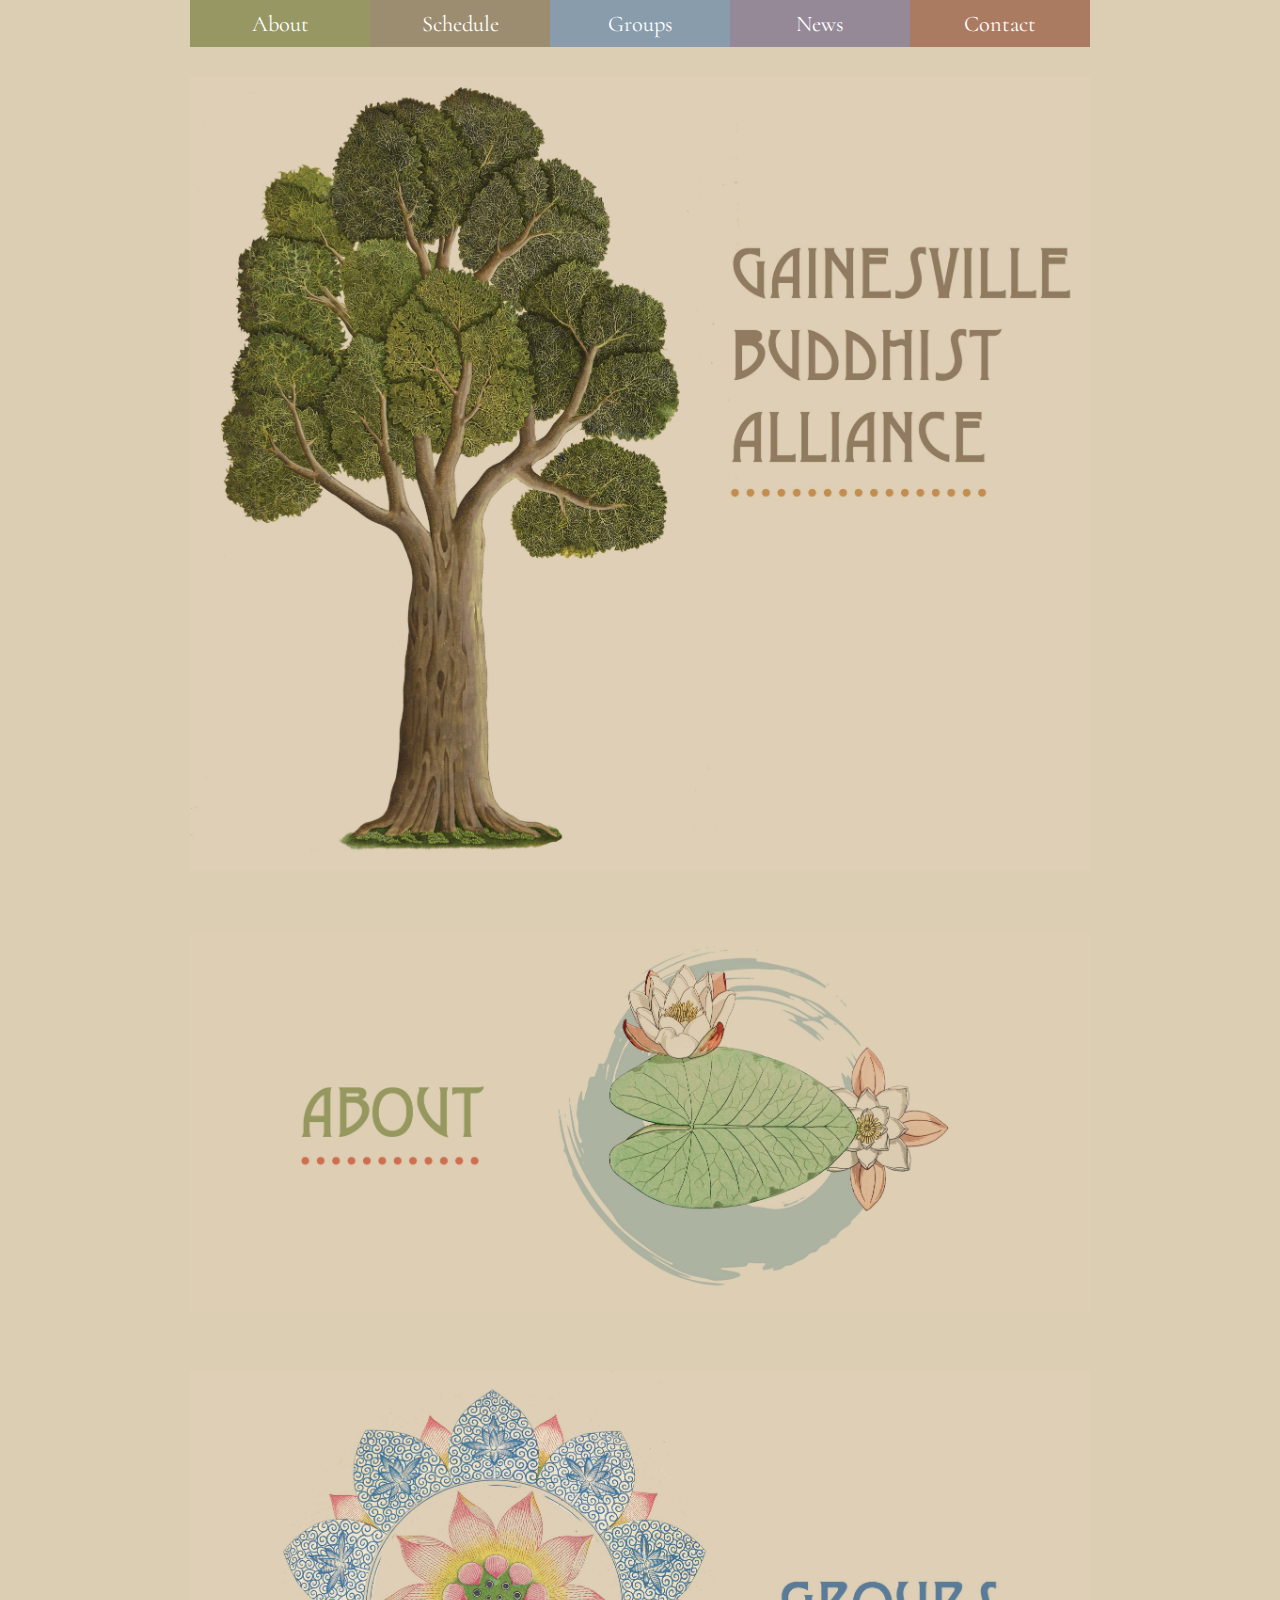
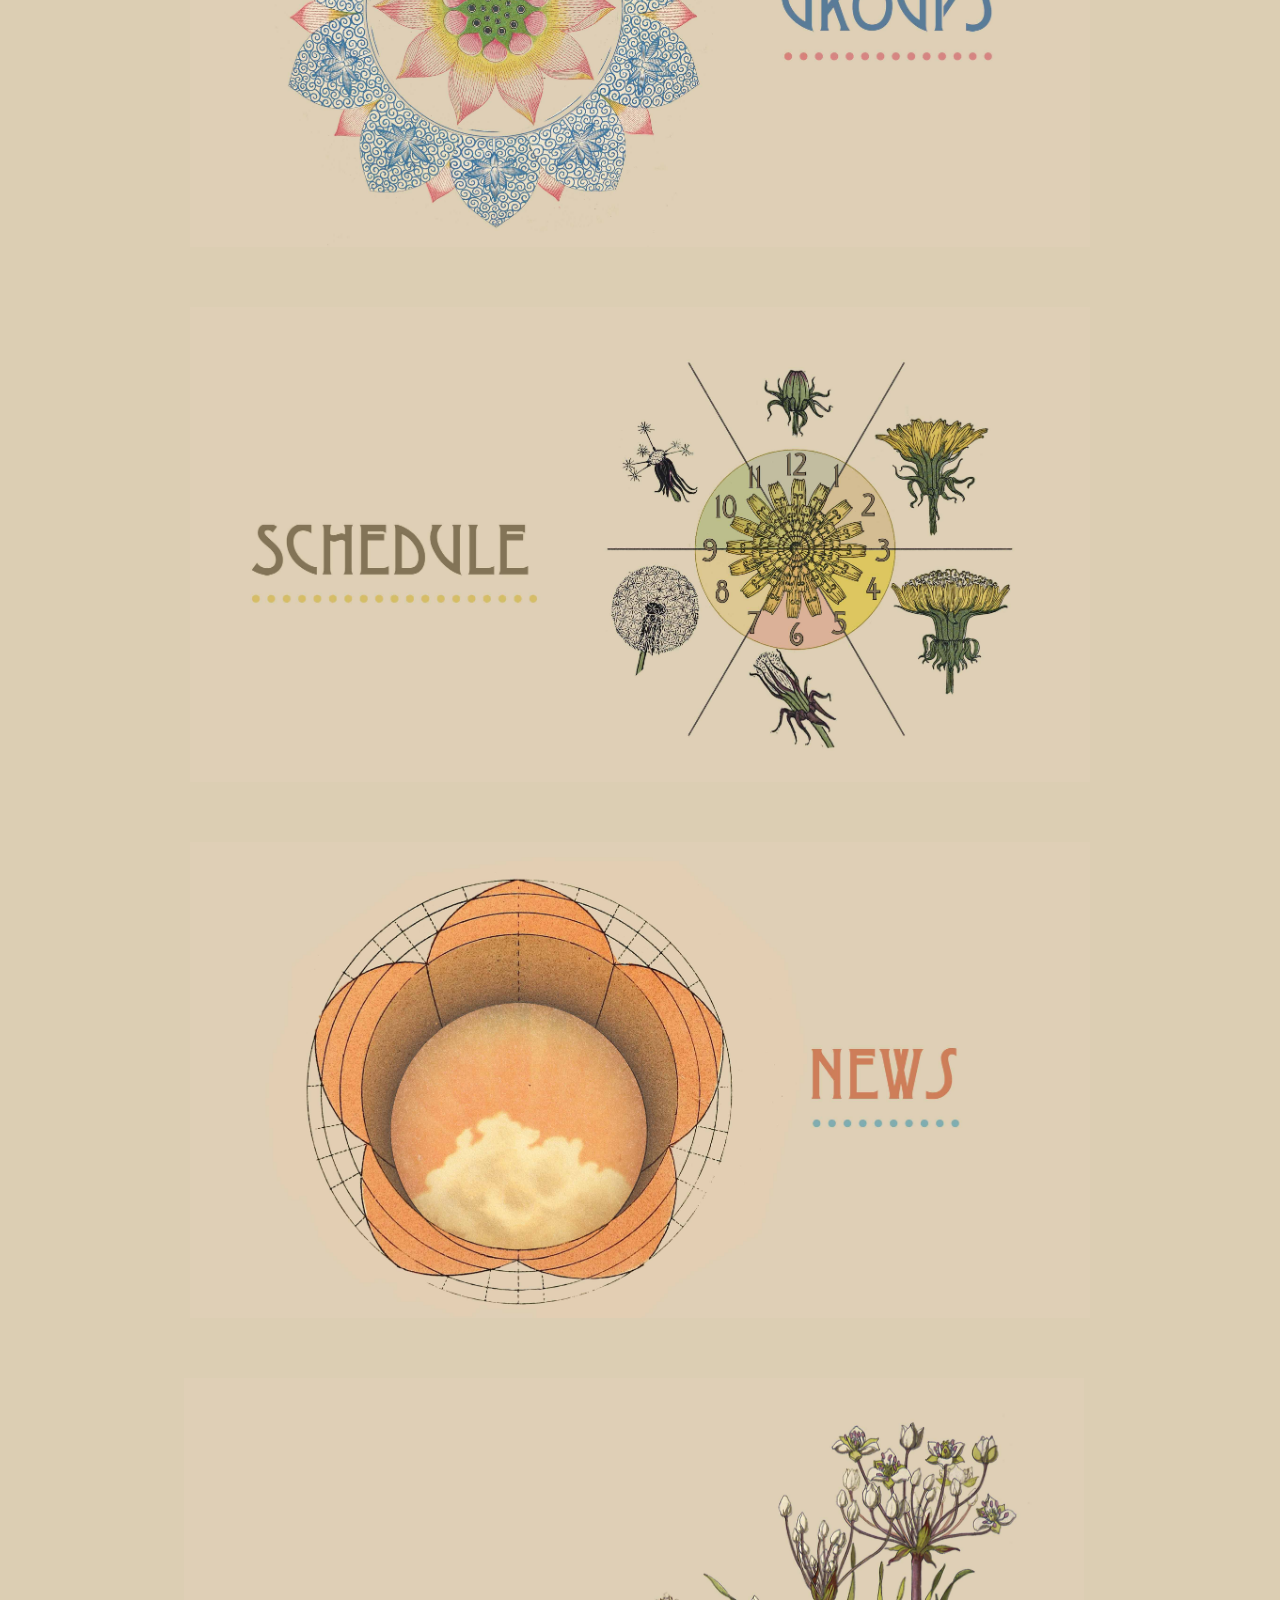
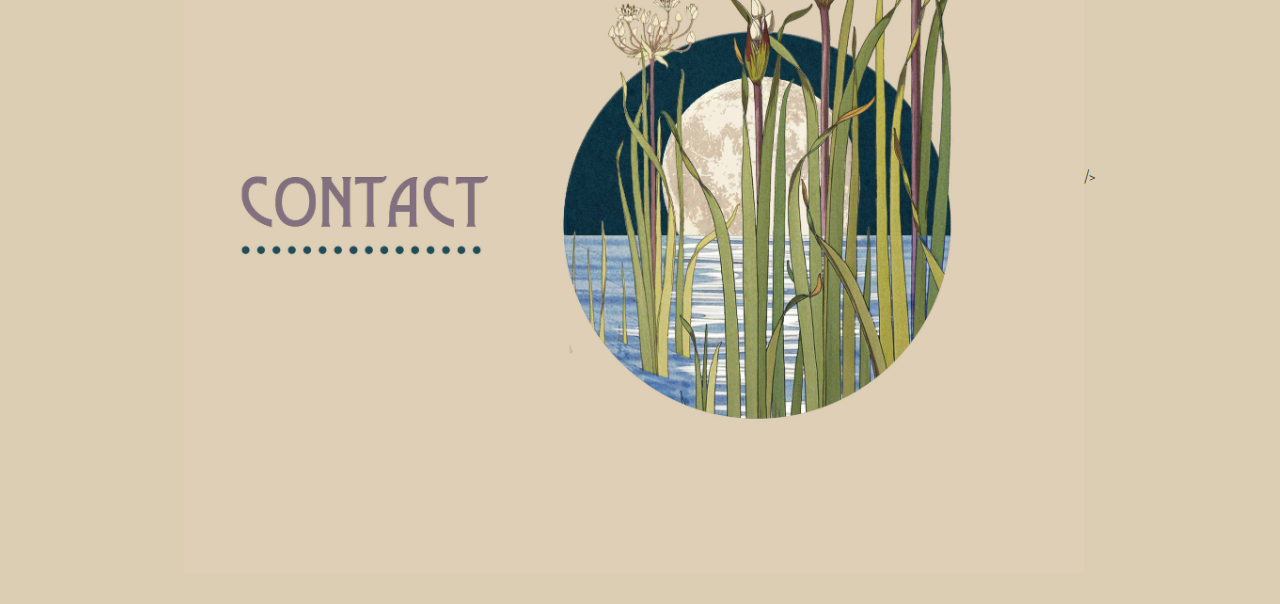
<file: index.html>
<!DOCTYPE html>
<html lang="en">
<head>
  <meta charset="UTF-8" />
  <meta name="viewport" content="width=device-width, initial-scale=1.0" />
  <title>Gainesville Buddhist Alliance</title>
  <link rel="stylesheet" href="style.css" />
  <link rel="preconnect" href="https://fonts.googleapis.com">
<link rel="preconnect" href="https://fonts.gstatic.com" crossorigin>
<link href="https://fonts.googleapis.com/css2?family=Cormorant:ital,wght@0,300..700;1,300..700&family=Raleway:ital,wght@0,100..900;1,100..900&display=swap" rel="stylesheet">
</head>
<body>  
  <header class="main-header">
    <div class="nav-bar">
      <a href="#" class="nav-link about">About</a>
      <a href="#" class="nav-link schedule">Schedule</a>
      <a href="#" class="nav-link groups">Groups</a>
      <a href="#" class="nav-link news">News</a>
      <a href="#" class="nav-link contact">Contact</a>
    </div>
    <div class="header-content">
      <img src="./Final/Full/Home page.jpg" alt="Tree" class="tree" />
    </div>
    <div class="header-content">
      <img src="/Final/Full/About.jpg" alt="Tree" class="swap-on-hover about" />
    </div>
    <div class="header-content"> 
      <img src="/Final/Full/Groups.jpg" alt="Tree" class="swap-on-hover groups" />
    </div>
    <div class="header-content">
      <img src="/Final/Full/Schedule.jpg" alt="Tree" class="swap-on-hover schedule" />
    </div>
    <div class="header-content">
      <img src="/Final/Full/News.jpg" alt="Tree" class="swap-on-hover news" />
    </div>
    <div class="header-content">
      <img src="/Final/Full/Contact.jpg" alt="Tree" class="swap-on-hover contact"/> />
    </div>
  </header>
</body>
</html>
</file>
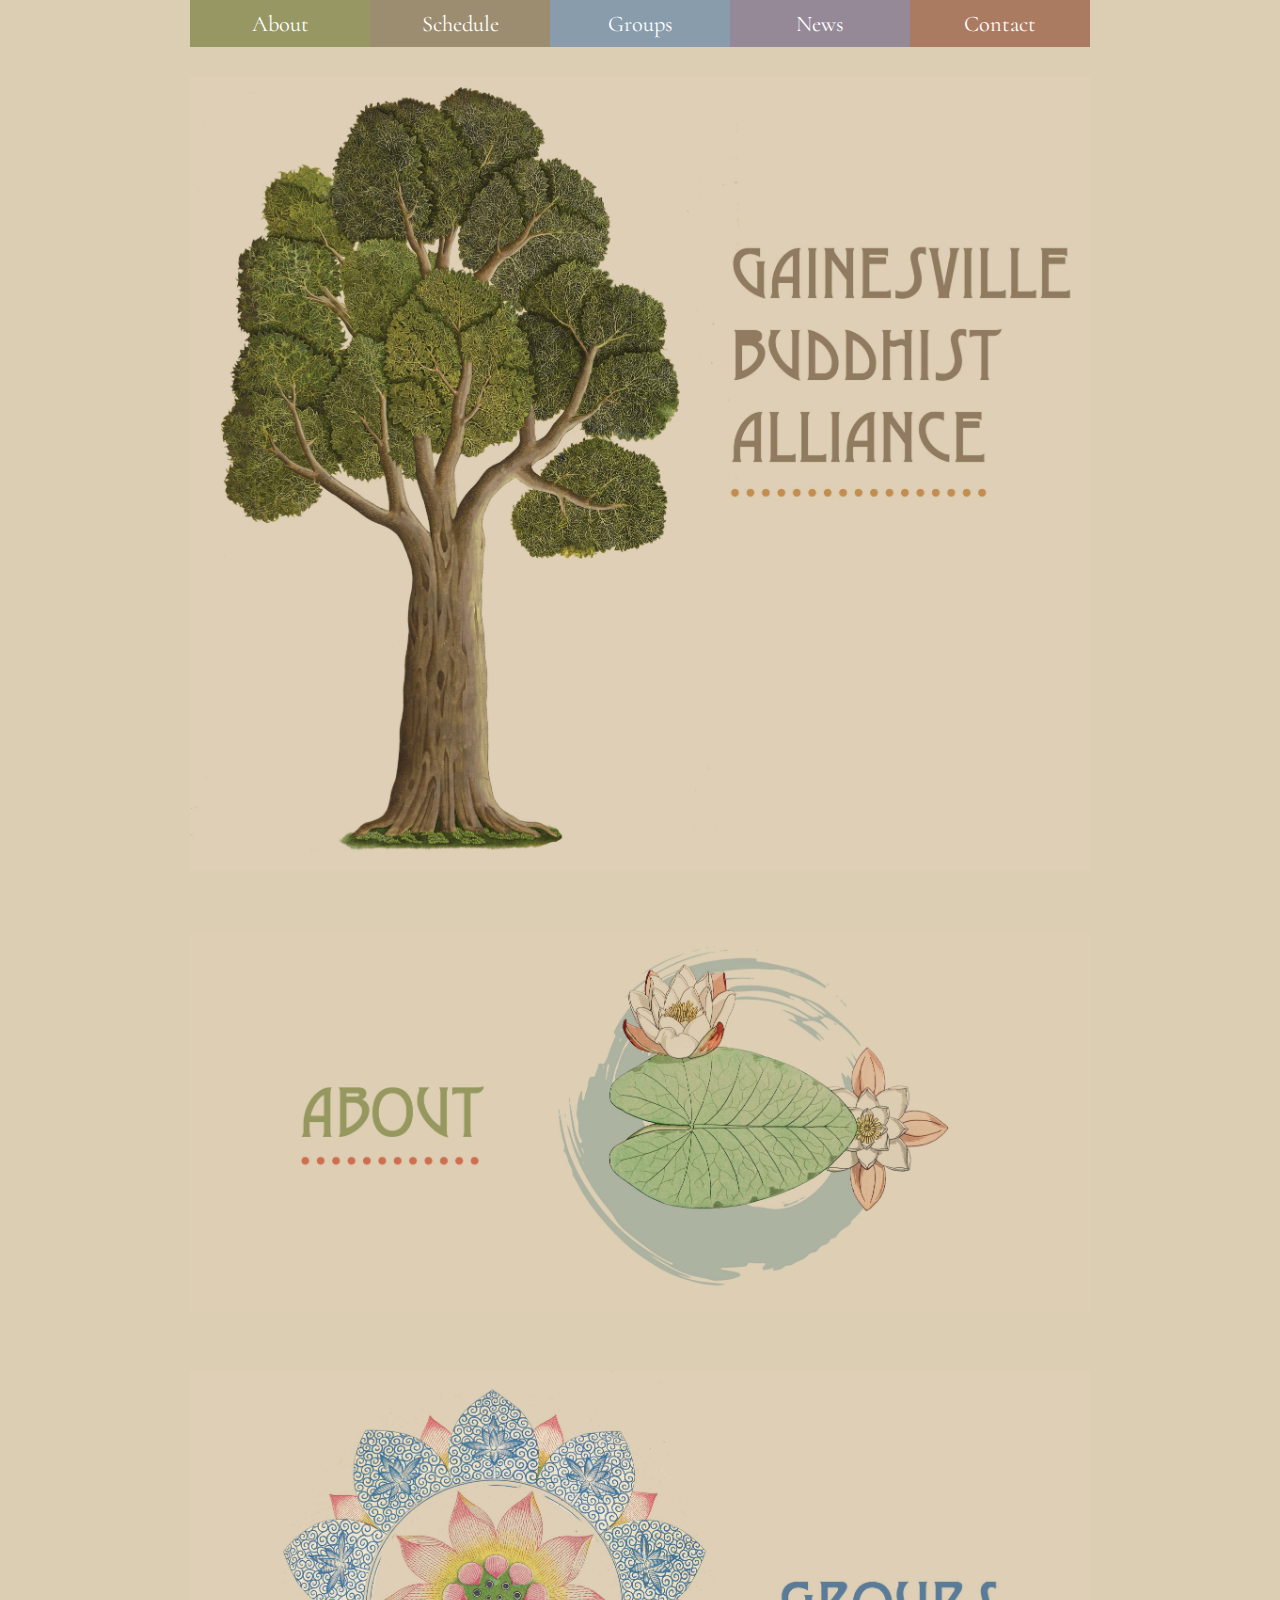
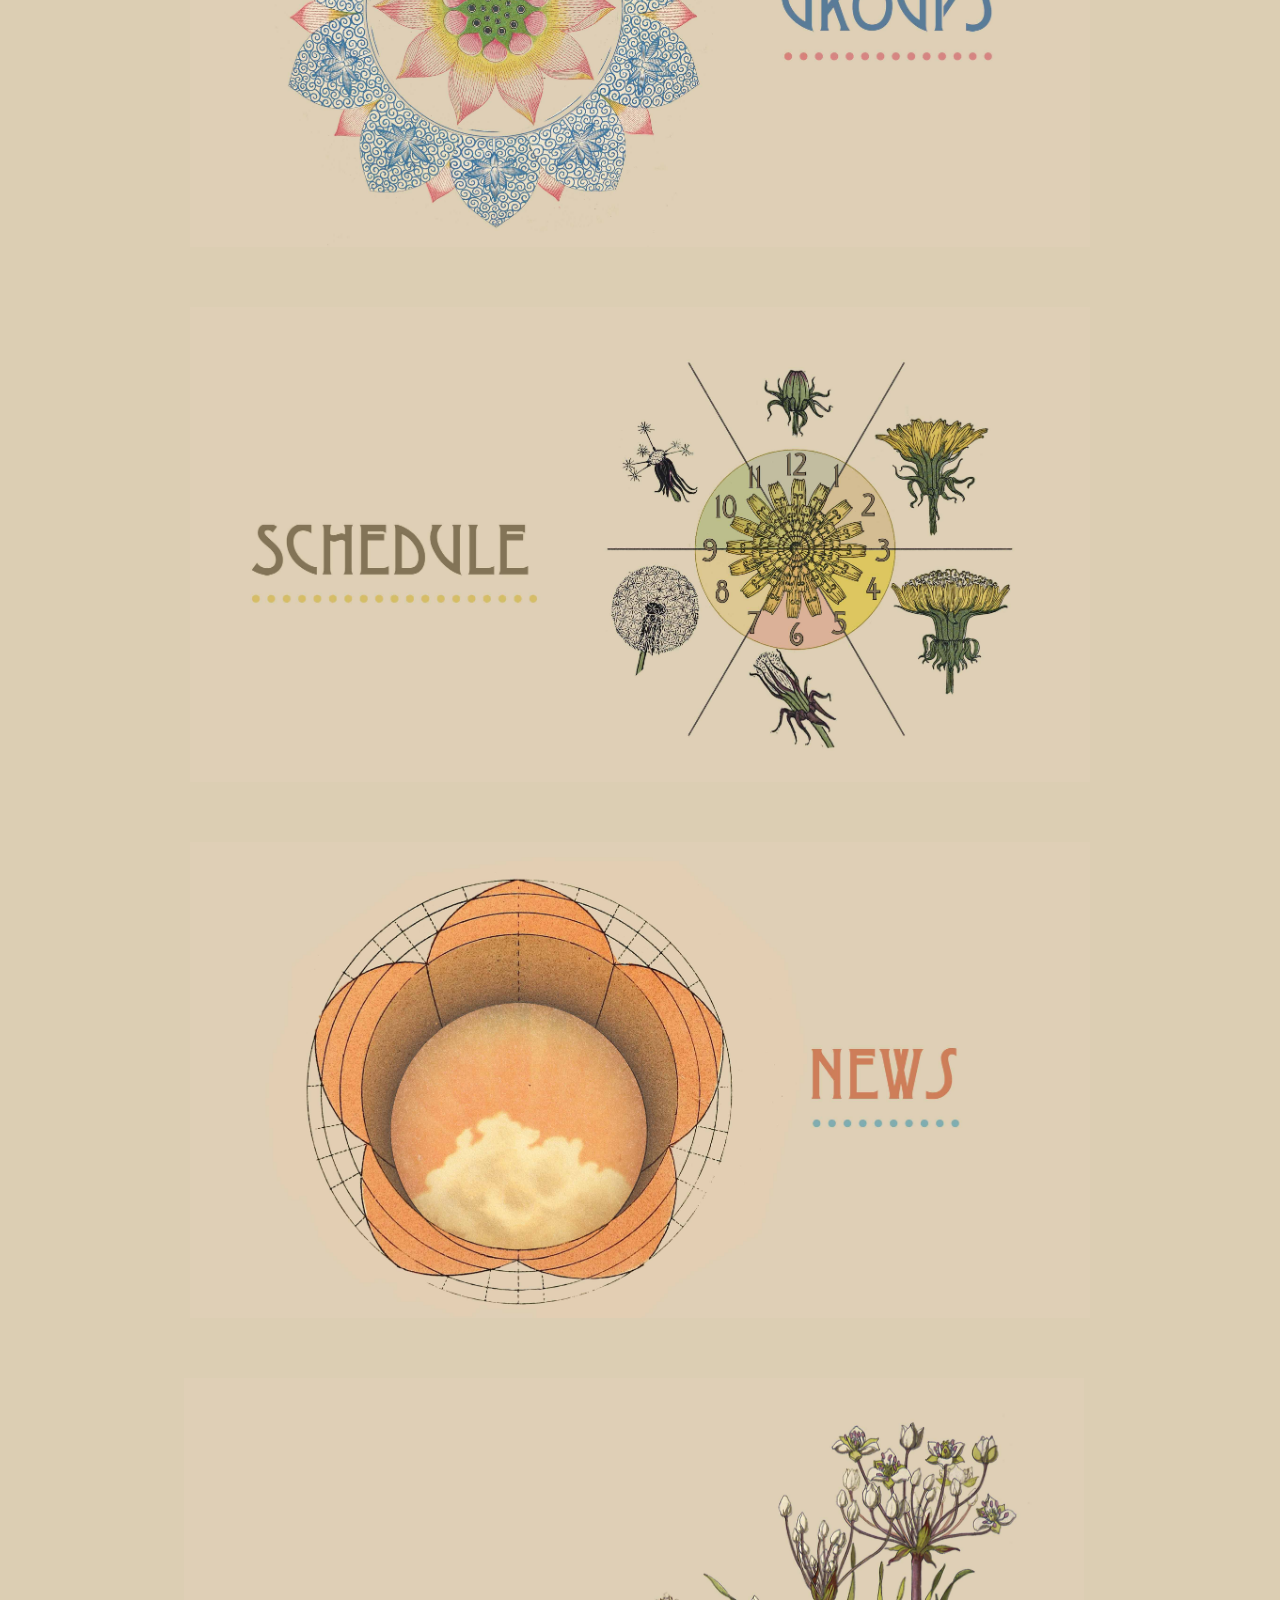
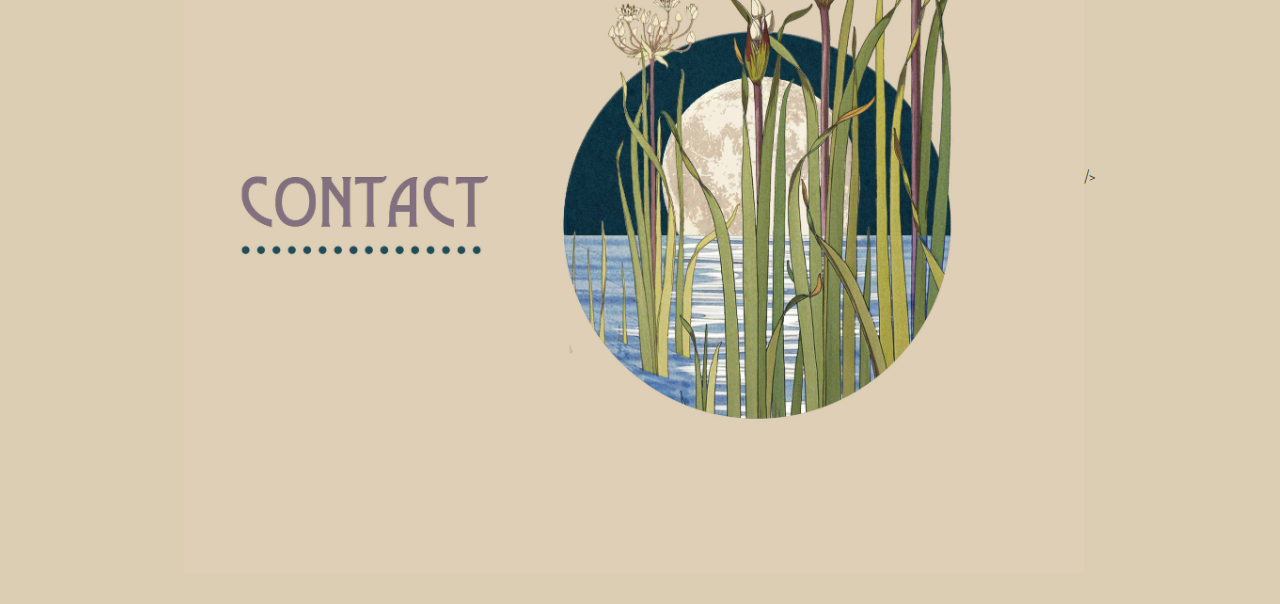
<file: Code/index.html>
<!DOCTYPE html>
<html lang="en">
<head>
  <meta charset="UTF-8" />
  <meta name="viewport" content="width=device-width, initial-scale=1.0" />
  <title>Gainesville Buddhist Alliance</title>
  <link rel="stylesheet" href="style.css" />
  <link rel="preconnect" href="https://fonts.googleapis.com">
<link rel="preconnect" href="https://fonts.gstatic.com" crossorigin>
<link href="https://fonts.googleapis.com/css2?family=Cormorant:ital,wght@0,300..700;1,300..700&family=Raleway:ital,wght@0,100..900;1,100..900&display=swap" rel="stylesheet">
</head>
<body>
  <header class="main-header">
    <div class="nav-bar">
      <a href="#" class="nav-link about">About</a>
      <a href="#" class="nav-link schedule">Schedule</a>
      <a href="#" class="nav-link groups">Groups</a>
      <a href="#" class="nav-link news">News</a>
      <a href="#" class="nav-link contact">Contact</a>
    </div>
    <div class="header-content">
      <img src="/Final/Full/Home page.jpg" alt="Tree" class="tree" />
    </div>
    <div class="header-content">
      <img src="/Final/Full/About.jpg" alt="Tree" class="swap-on-hover about" />
    </div>
    <div class="header-content">
      <img src="/Final/Full/Groups.jpg" alt="Tree" class="swap-on-hover groups" />
    </div>
    <div class="header-content">
      <img src="/Final/Full/Schedule.jpg" alt="Tree" class="swap-on-hover schedule" />
    </div>
    <div class="header-content">
      <img src="/Final/Full/News.jpg" alt="Tree" class="swap-on-hover news" />
    </div>
    <div class="header-content">
      <img src="/Final/Full/Contact.jpg" alt="Tree" class="swap-on-hover contact"/> />
    </div>
  </header>
</body>
</html>
</file>
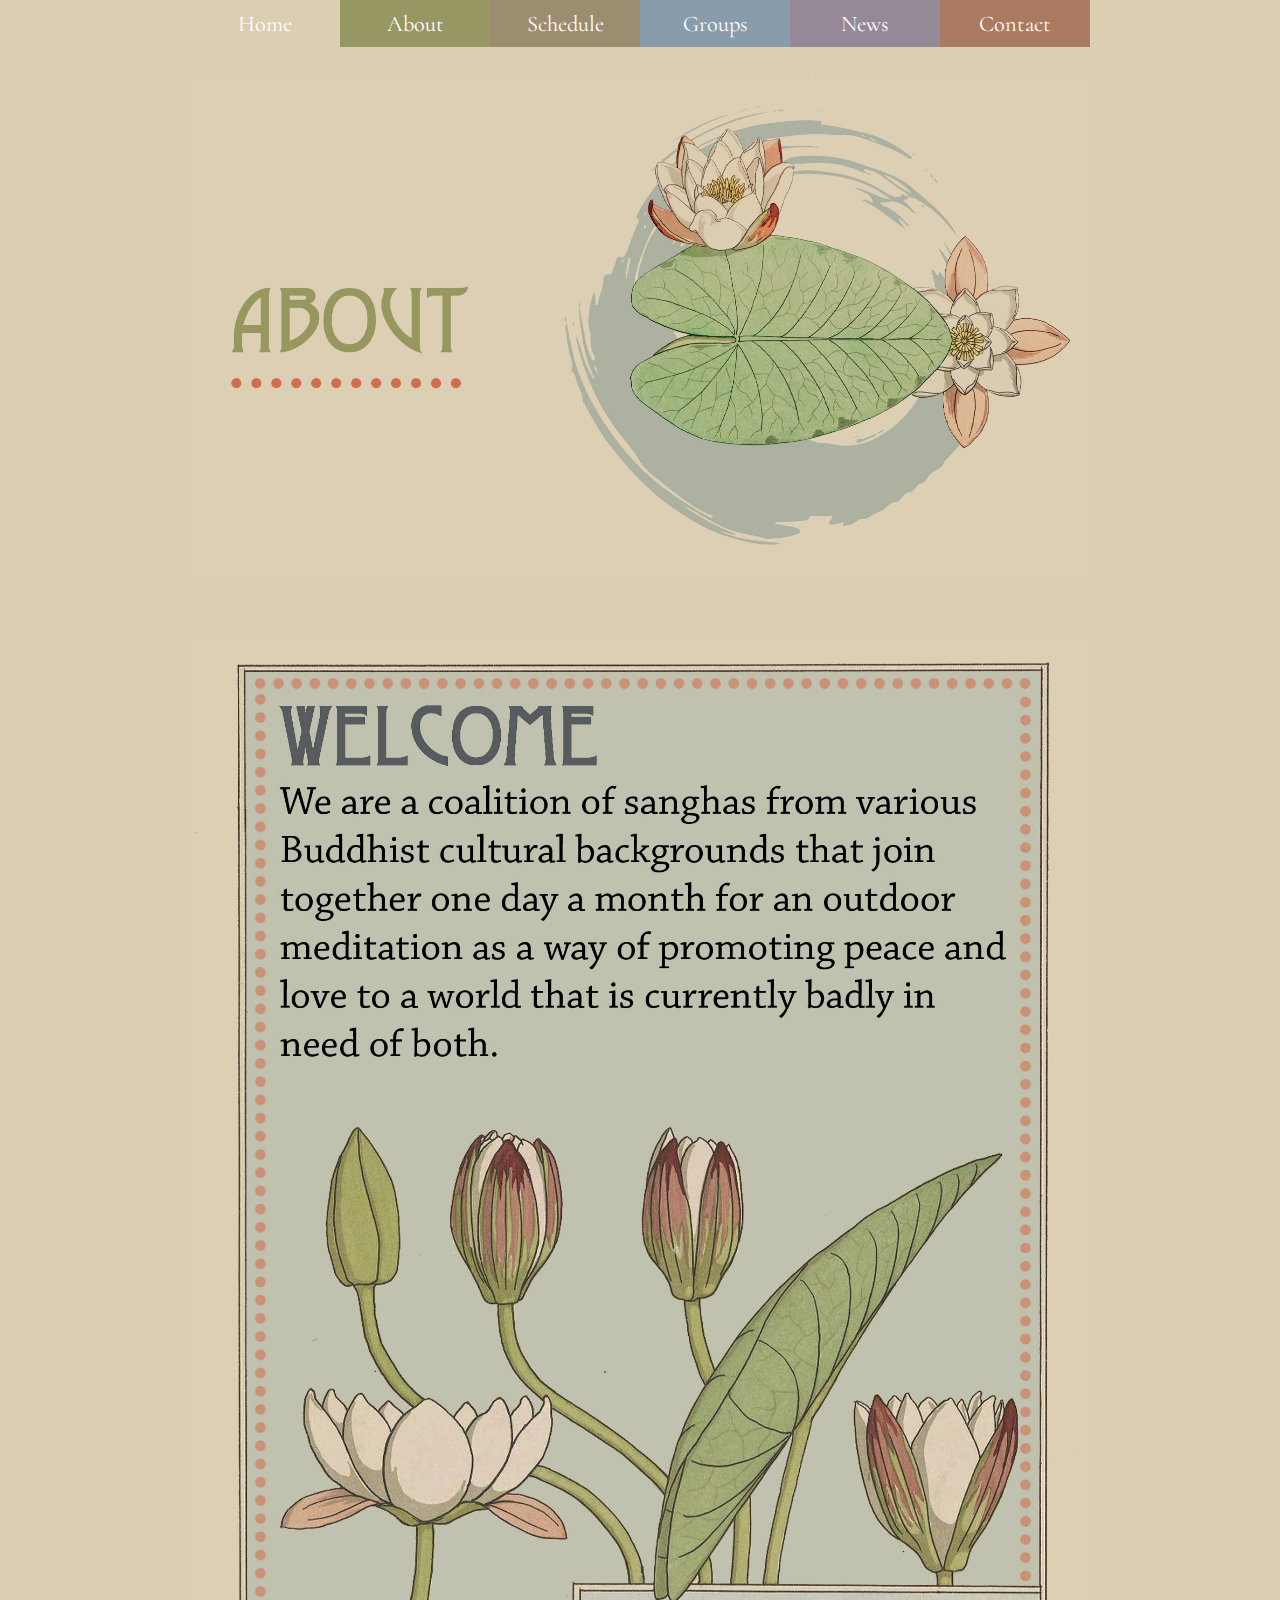
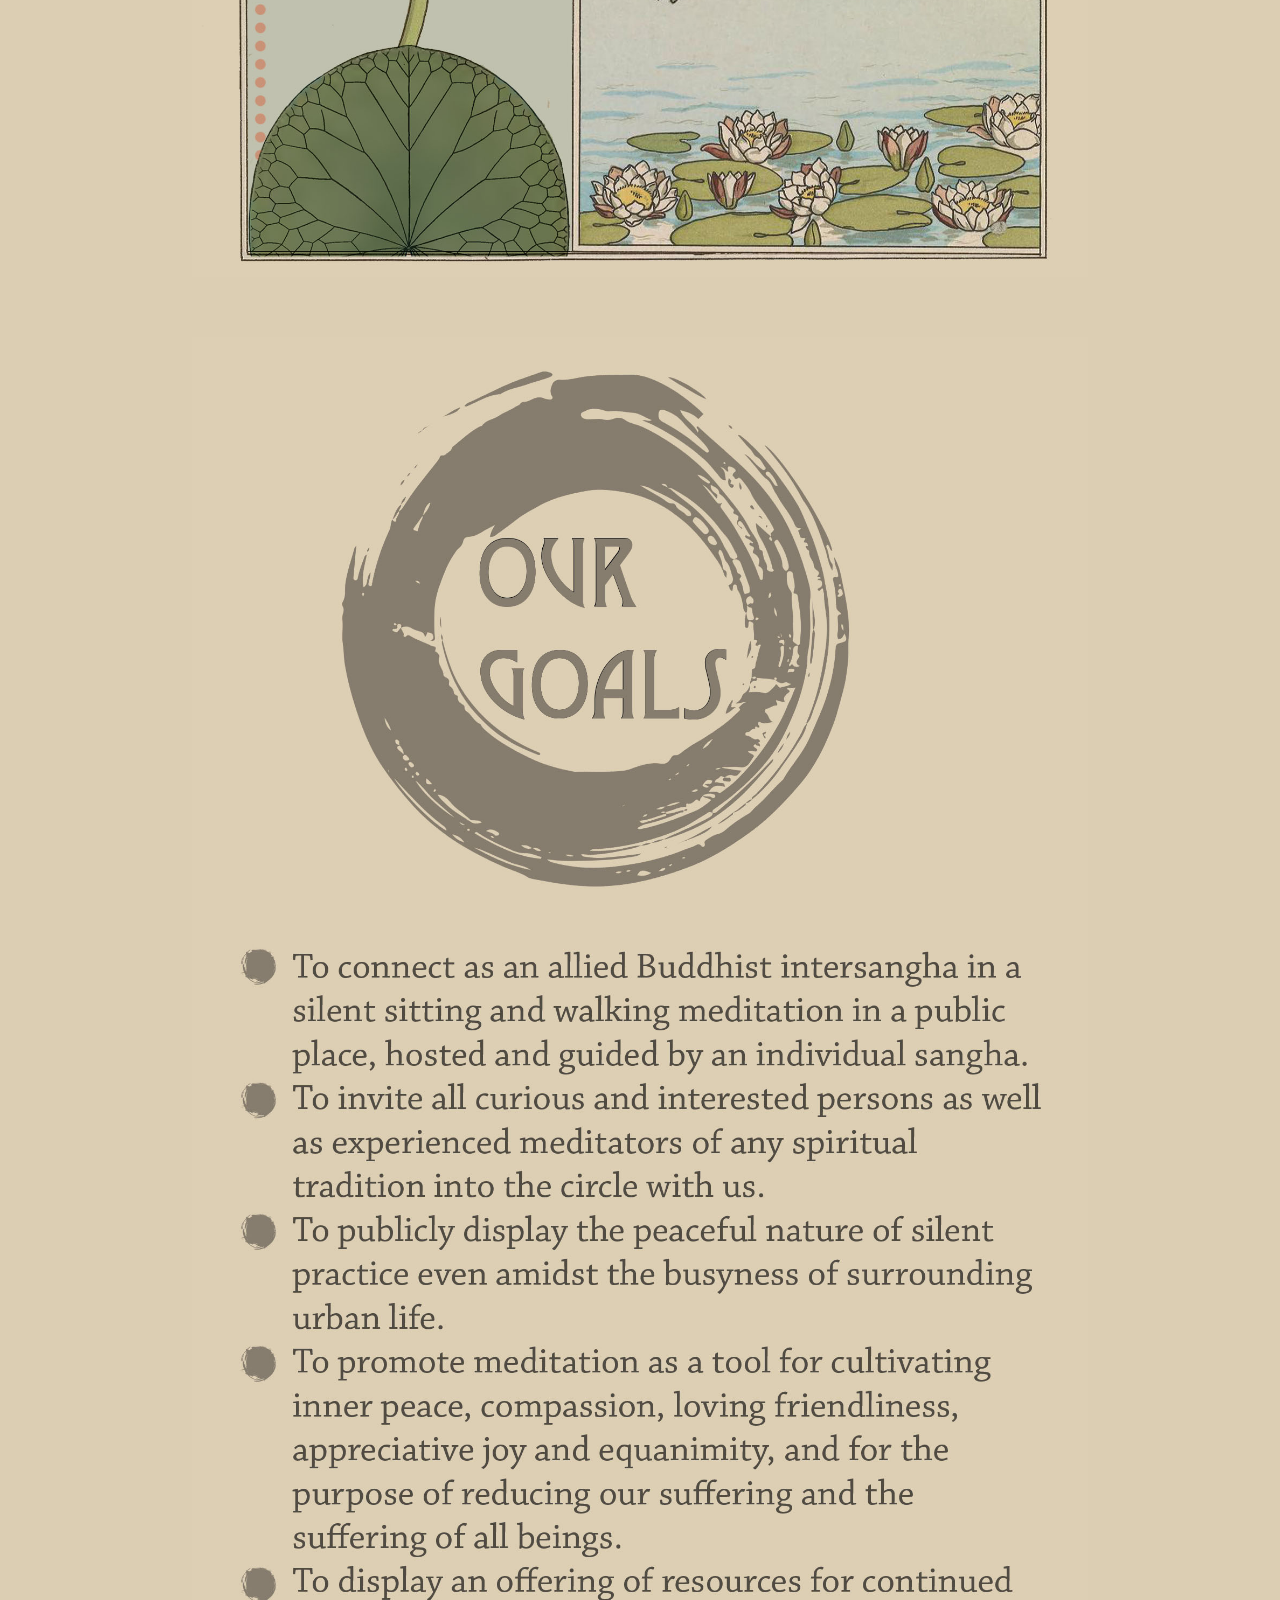
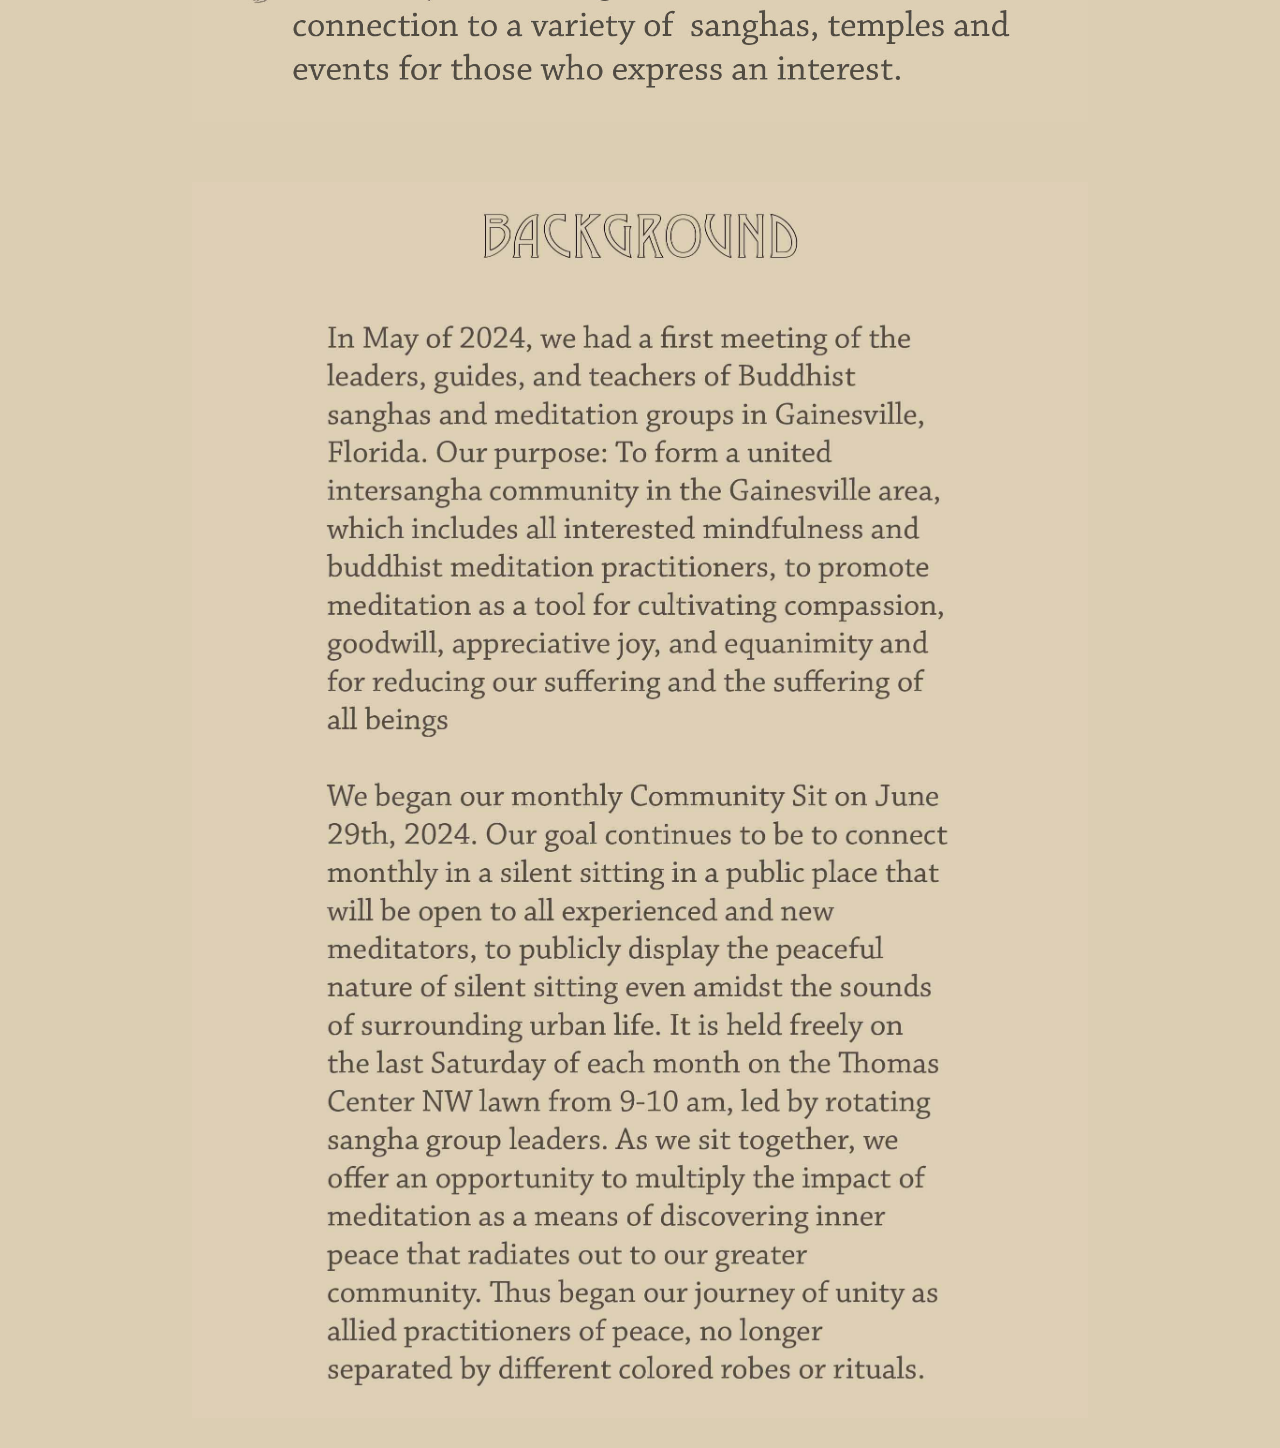
<file: About.html>
<!DOCTYPE html>
<html lang="en">
<head>
  <meta charset="UTF-8" />
  <meta name="viewport" content="width=device-width, initial-scale=1.0" />
  <title>Gainesville Buddhist Alliance</title>
  <link rel="stylesheet" href="About.css" />
  <link rel="preconnect" href="https://fonts.googleapis.com">
<link rel="preconnect" href="https://fonts.gstatic.com" crossorigin>
<link href="https://fonts.googleapis.com/css2?family=Cormorant:ital,wght@0,300..700;1,300..700&family=Raleway:ital,wght@0,100..900;1,100..900&display=swap" rel="stylesheet">
</head>
<body>
  <header class="main-header">
    <div class="nav-bar">
      <a href="https://www.gainesvillebuddhistalliance.org/" class="nav-link home">Home</a>
      <a href="https://www.gainesvillebuddhistalliance.org/About" class="nav-link about">About</a>
      <a href="https://www.gainesvillebuddhistalliance.org/Schedule" class="nav-link schedule">Schedule</a>
      <a href="https://www.gainesvillebuddhistalliance.org/Groups" class="nav-link groups">Groups</a>
      <a href="https://www.gainesvillebuddhistalliance.org/News" class="nav-link news">News</a> 
      <a href="https://www.gainesvillebuddhistalliance.org/Contact" class="nav-link contact">Contact</a>
    </div>
    <div class="header-content">
      <img src="/Final/About/Web/About_top.jpg" alt="Tree" class="about" />
    </div>
    <div class="header-content">
      <img src="/Final/About/Web/About_middle.jpg" alt="Tree" class="tree-image" />
    </div>
    <div class="header-content">
      <img src="/Final/About/Web/About_bottom.jpg" alt="Tree" class="tree-image" />
    </div>
    <div class="header-content">
      <img src="/Final/About/Web/About_bottom_bottom.jpg" alt="Tree" class="tree-image" />
    </div>
  </header>
</body>
</html>
</file>
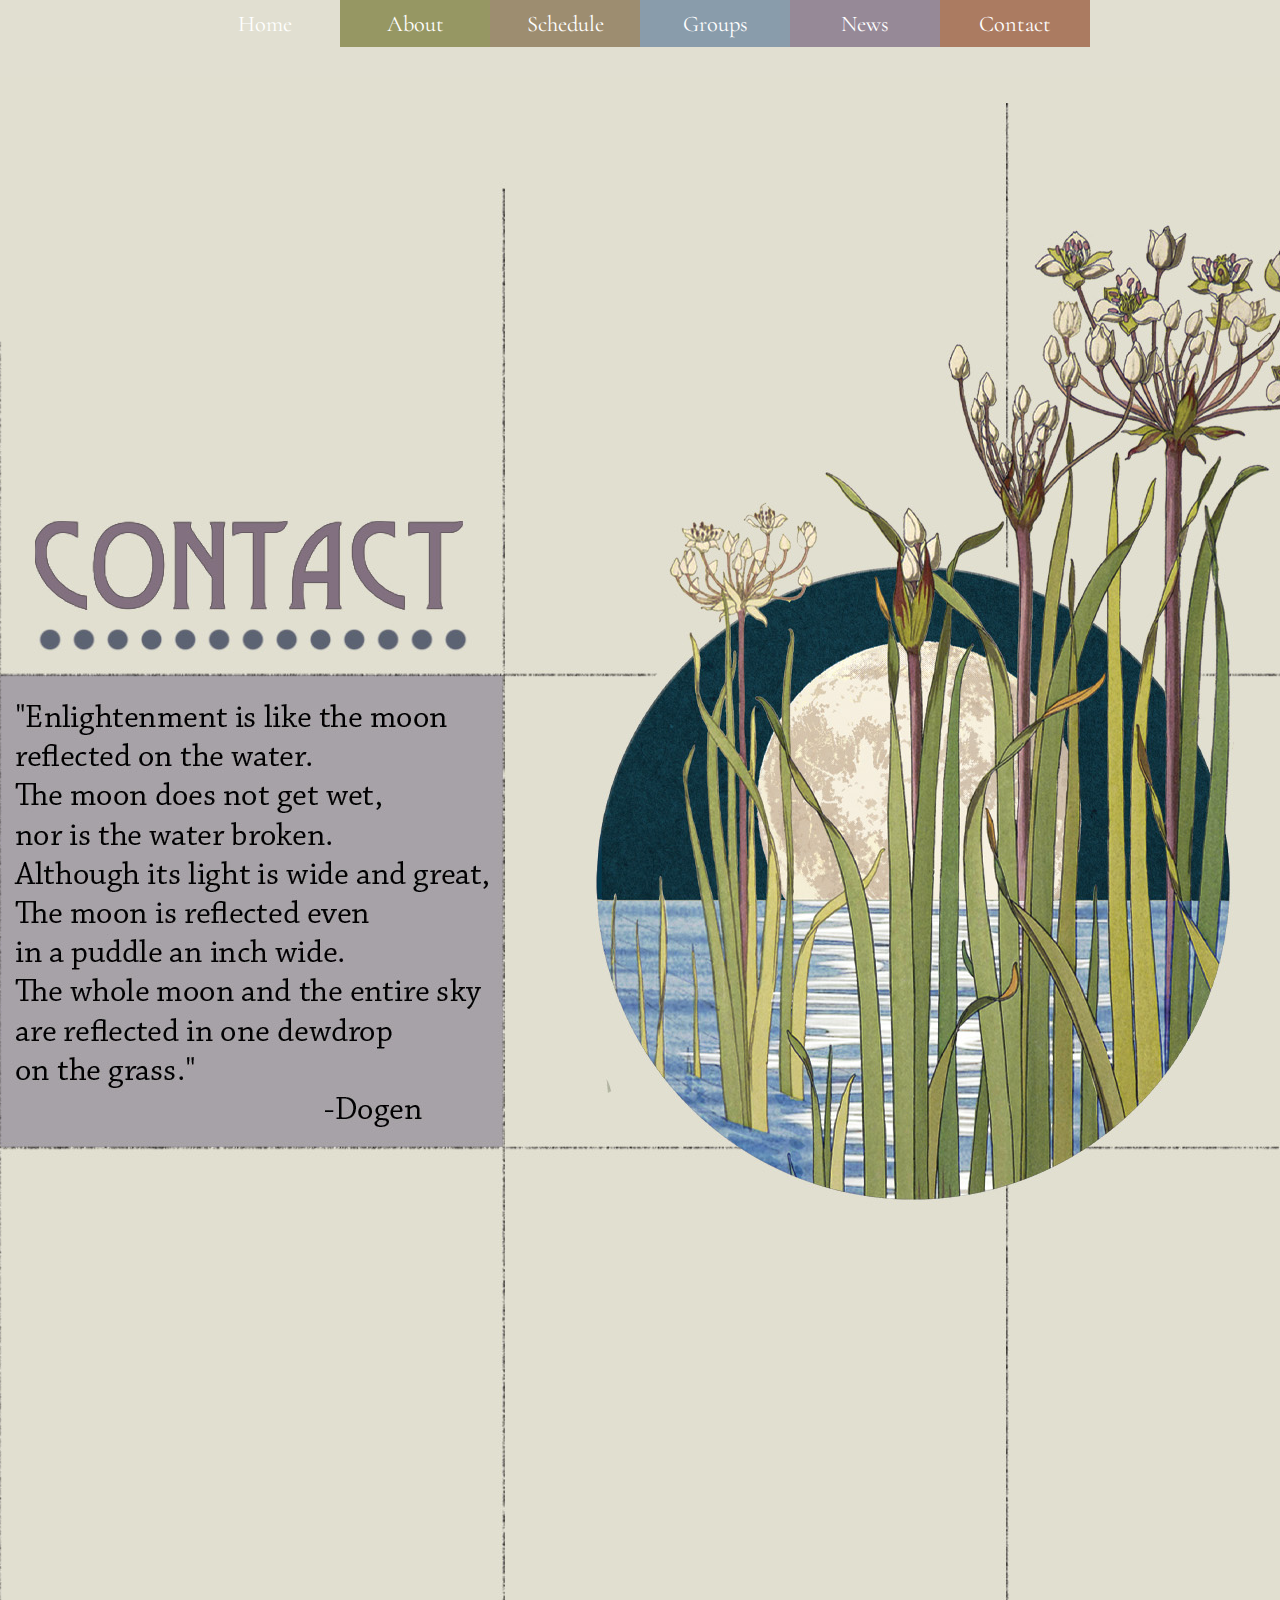
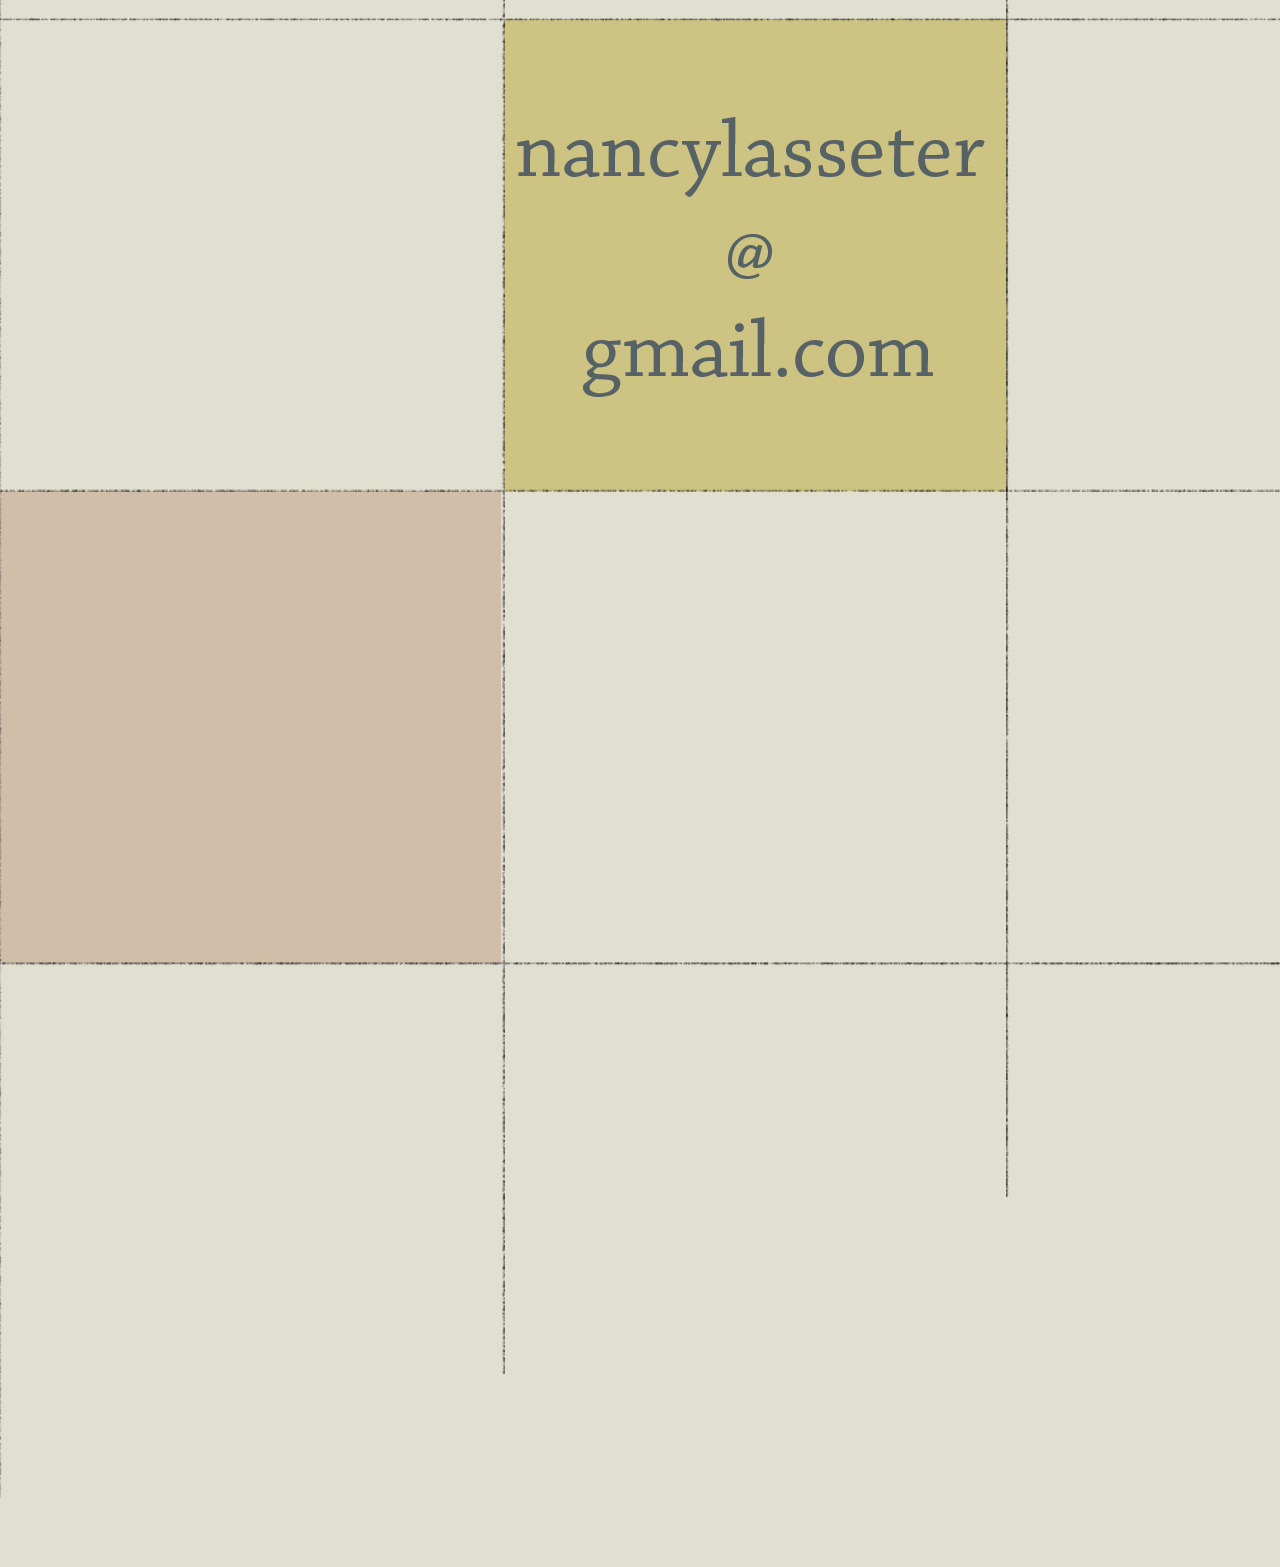
<file: Contact.html>
<!DOCTYPE html>
<html lang="en">
<head>
  <meta charset="UTF-8" />
  <meta name="viewport" content="width=device-width, initial-scale=1.0" />
  <title>Gainesville Buddhist Alliance</title>
  <link rel="stylesheet" href="Contact.css" />
  <link rel="preconnect" href="https://fonts.googleapis.com">
<link rel="preconnect" href="https://fonts.gstatic.com" crossorigin>
<link href="https://fonts.googleapis.com/css2?family=Cormorant:ital,wght@0,300..700;1,300..700&family=Raleway:ital,wght@0,100..900;1,100..900&display=swap" rel="stylesheet">
</head>
<body>
  <header class="main-header">
    <div class="nav-bar">
      <a href="https://www.gainesvillebuddhistalliance.org/" class="nav-link home">Home</a>
      <a href="https://www.gainesvillebuddhistalliance.org/About" class="nav-link about">About</a>
      <a href="https://www.gainesvillebuddhistalliance.org/Groups" class="nav-link schedule">Schedule</a>
      <a href="https://www.gainesvillebuddhistalliance.org/Schedule" class="nav-link groups">Groups</a>
      <a href="https://www.gainesvillebuddhistalliance.org/News" class="nav-link news">News</a> 
      <a href="https://www.gainesvillebuddhistalliance.org/Contact" class="nav-link contact">Contact</a>
    </div>
    <div class="header-content">
      <img src="/Final/Contact/Web/Contact_full.jpg" alt="Tree" class="contact1" />
    </div>
  </header>
</body>
</html>
</file>
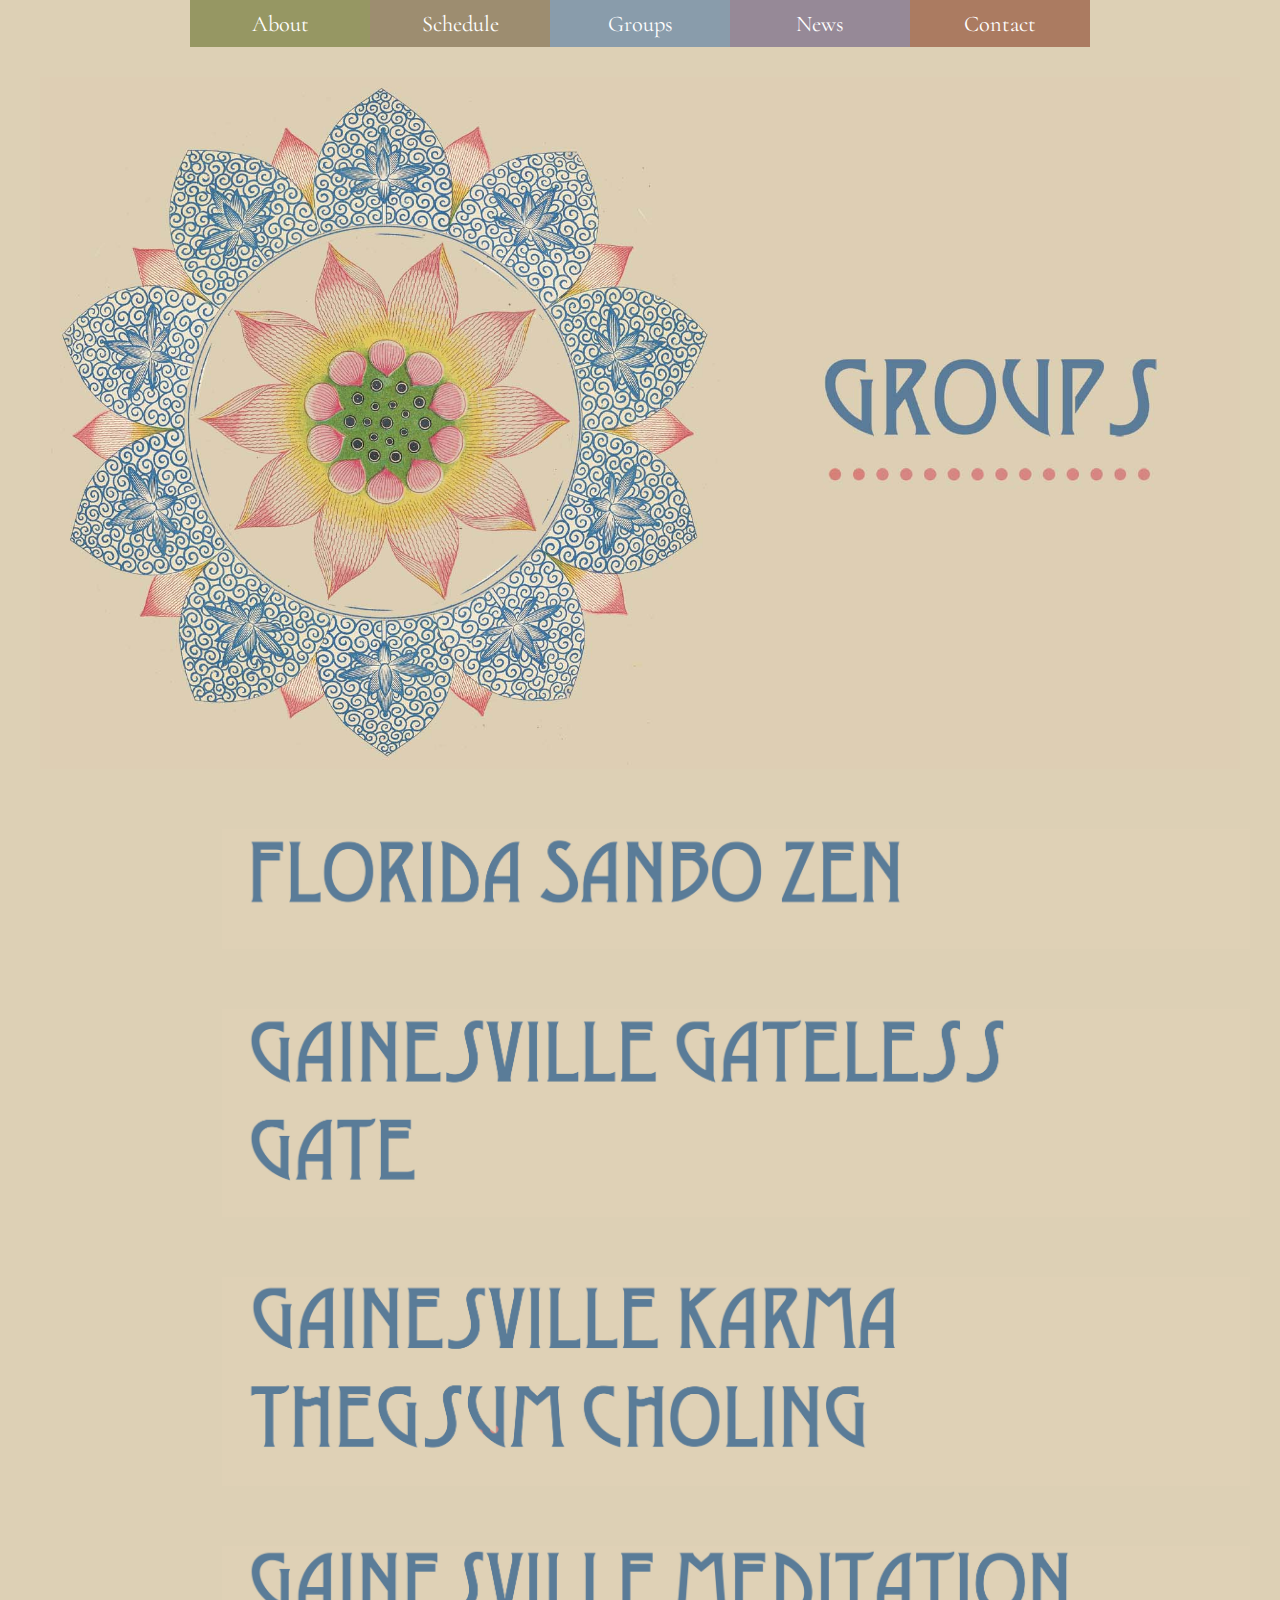
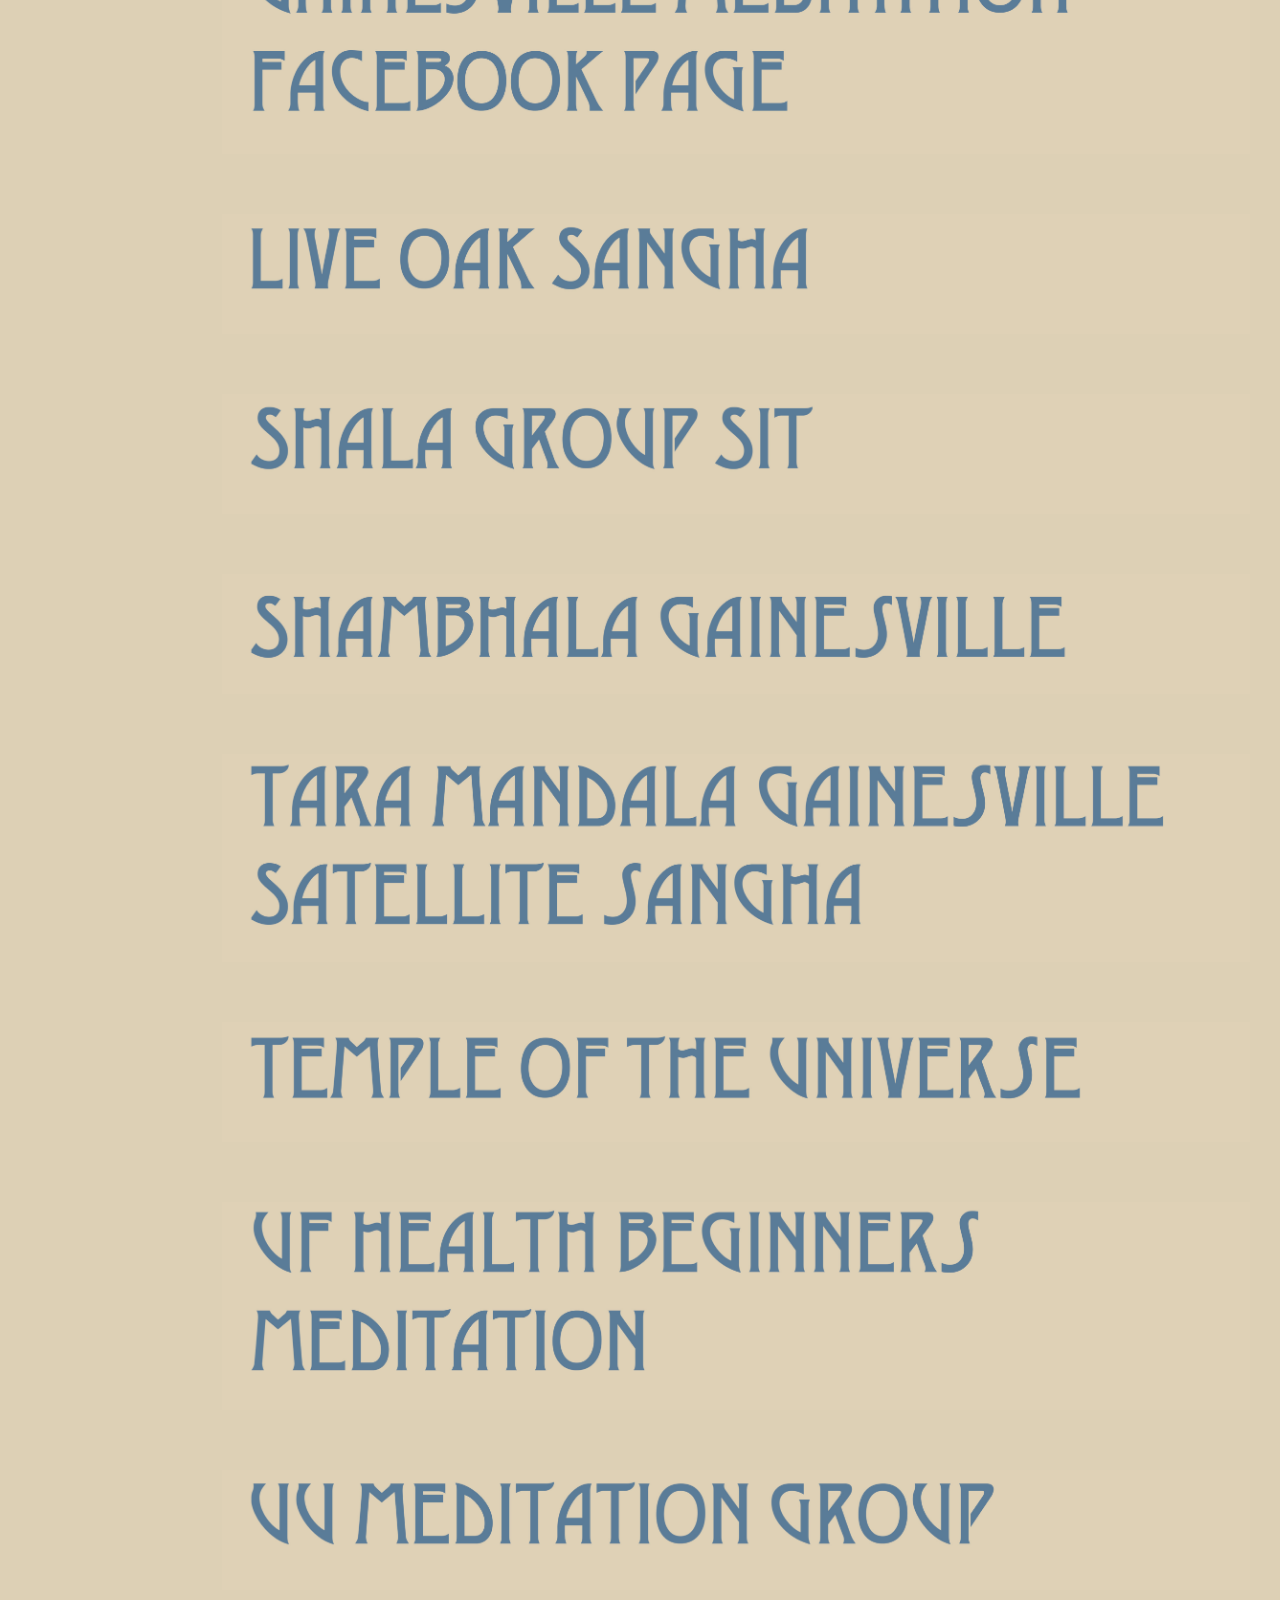
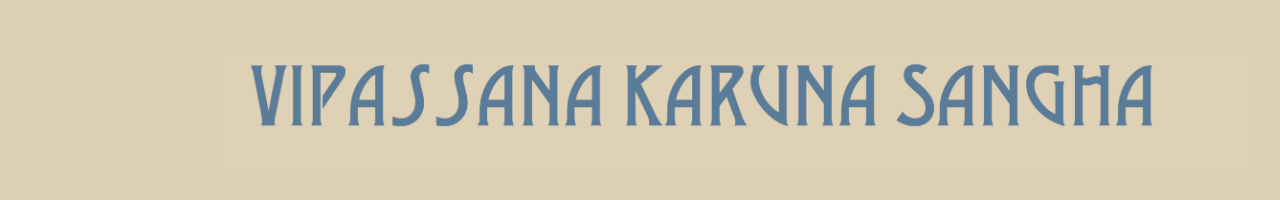
<file: Groups.html>
<!DOCTYPE html>
<html lang="en">
<head>
  <meta charset="UTF-8" />
  <meta name="viewport" content="width=device-width, initial-scale=1.0" />
  <title>Gainesville Buddhist Alliance</title>
  <link rel="stylesheet" href="Groups.css" />
  <link rel="preconnect" href="https://fonts.googleapis.com">
<link rel="preconnect" href="https://fonts.gstatic.com" crossorigin>
<link href="https://fonts.googleapis.com/css2?family=Cormorant:ital,wght@0,300..700;1,300..700&family=Raleway:ital,wght@0,100..900;1,100..900&display=swap" rel="stylesheet">
</head>
<body>
  <header class="main-header">
    <div class="nav-bar">
      <a href="#" class="nav-link about">About</a>
      <a href="#" class="nav-link schedule">Schedule</a>
      <a href="#" class="nav-link groups">Groups</a>
      <a href="#" class="nav-link news">News</a>
      <a href="#" class="nav-link contact">Contact</a>
    </div>

    <div class="header-content">
      <img src="/Final/Groups/Groups_top.jpg" alt="Tree" class="design" />
    </div>

    <div class="image">
      <a href="https://nancylasseter.com/fl-sanbo-zen/">
        <img 
      src="/Final/Groups/List of names/Florida Sanbo Zen-wo.jpg" 
      alt="Florida Sanbo Zen" 
      class="swap-on-hover"/>
      </a>
    </div>
    
    <div class="image">
      <a href="https://nancylasseter.com/fl-sanbo-zen/">
        <img 
          src="/Final/Groups/List of names/Gainesville Gateless Gate_wo.jpg" 
          alt="Tree" 
          class="swap-on-hover gateless-gate"/>
      </a>
    </div>

    <div class="image">
      <a href="https://nancylasseter.com/fl-sanbo-zen/">
        <img 
          src="/Final/Groups/List of names/Gainesville Karma Thegsum Choling_wo.jpg" 
          alt="Tree" 
          class="swap-on-hover karma"/>
      </a>
    </div>

    <div class="image">
      <a href="https://nancylasseter.com/fl-sanbo-zen/">
        <img 
          src="/Final/Groups/List of names/Gainesville Meditation Facebook_wo.jpg" 
          alt="Tree" 
          class="swap-on-hover facebook"/>
      </a>
    </div>

    <div class="image">
      <a href="https://nancylasseter.com/fl-sanbo-zen/">
        <img 
          src="/Final/Groups/List of names/Live Oak_wo.jpg" 
          alt="Tree" 
          class="swap-on-hover liveoak"/>
      </a>
    </div>

    <div class="image">
      <a href="https://nancylasseter.com/fl-sanbo-zen/">
        <img 
          src="/Final/Groups/List of names/Shala_wo.jpg" 
          alt="Tree" 
          class="swap-on-hover shala"/>
      </a>
    </div>

    <div class="image">
      <a href="https://nancylasseter.com/fl-sanbo-zen/">
        <img 
          src="/Final/Groups/List of names/Shambala Gainesvile_wo.jpg" 
          alt="Tree" 
          class="swap-on-hover shambala"/>
      </a>
    </div>

    <div class="image">
      <a href="https://nancylasseter.com/fl-sanbo-zen/">
        <img 
          src="/Final/Groups/List of names/Tara Mandala_wo.jpg" 
          alt="Tree" 
          class="swap-on-hover tara"/>
      </a>
    </div>

    <div class="image">
      <a href="https://nancylasseter.com/fl-sanbo-zen/">
        <img 
          src="/Final/Groups/List of names/Temple of the Universe_wo.jpg" 
          alt="Tree" 
          class="swap-on-hover temple"/>
      </a>
    </div>

    <div class="image">
      <a href="https://nancylasseter.com/fl-sanbo-zen/">
        <img 
          src="/Final/Groups/List of names/UF_wo.jpg" 
          alt="Tree" 
          class="swap-on-hover university"/>
      </a>
    </div>

    <div class="image">
      <a href="https://nancylasseter.com/fl-sanbo-zen/">
        <img 
          src="/Final/Groups/List of names/UU Meditation_wo.jpg" 
          alt="Tree" 
          class="swap-on-hover unitarian"/>
      </a>
    </div>

    <div class="image">
      <a href="https://nancylasseter.com/fl-sanbo-zen/">
        <img 
          src="/Final/Groups/List of names/Vipassana_wo.jpg" 
          alt="Tree" 
          class="swap-on-hover vipassana"/>
      </a>
    </div>
  </header>
</body>
</html>
</file>
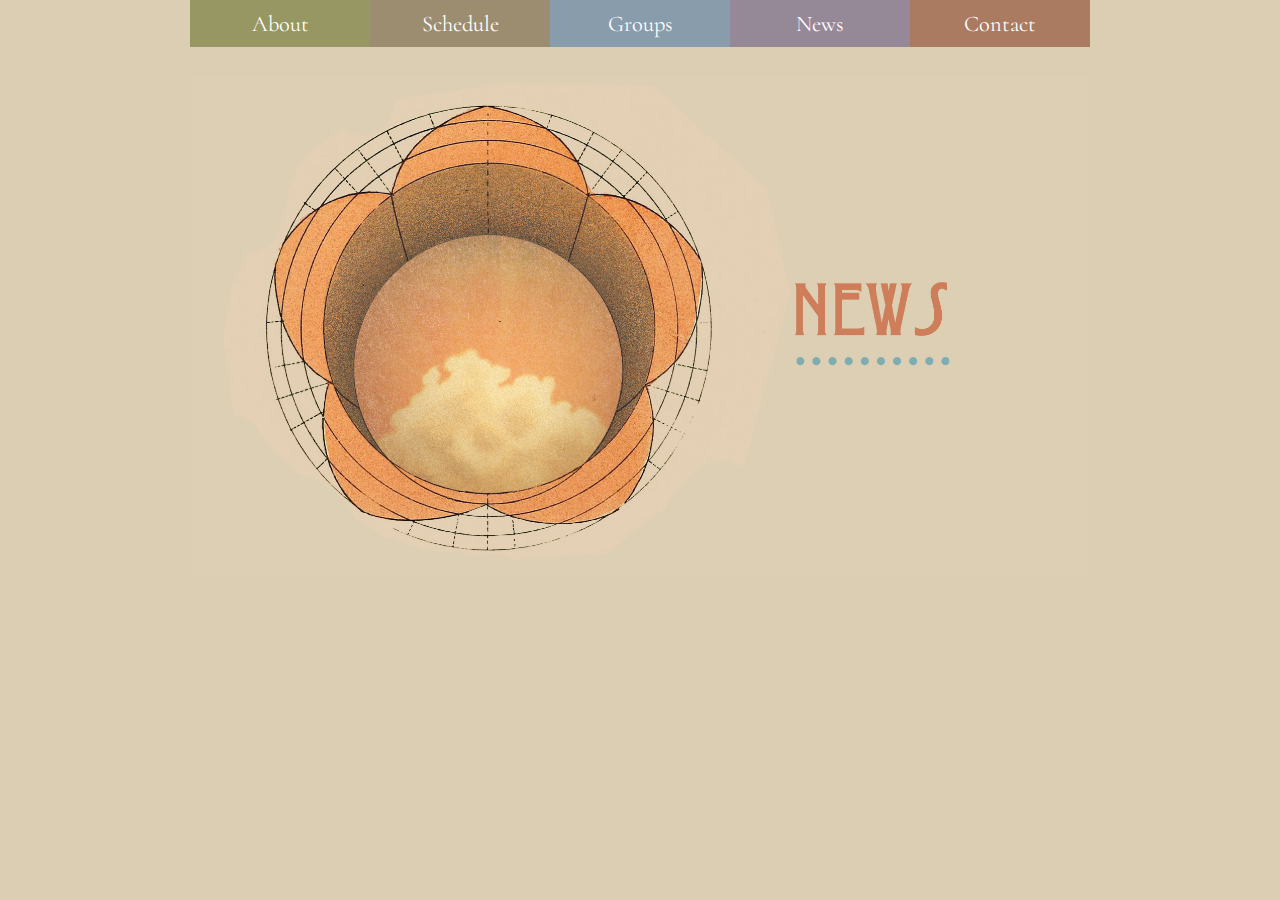
<file: News.html>
<!DOCTYPE html>
<html lang="en">
<head>
  <meta charset="UTF-8" />
  <meta name="viewport" content="width=device-width, initial-scale=1.0" />
  <title>Gainesville Buddhist Alliance</title>
  <link rel="stylesheet" href="News.css" />
  <link rel="preconnect" href="https://fonts.googleapis.com">
<link rel="preconnect" href="https://fonts.gstatic.com" crossorigin>
<link href="https://fonts.googleapis.com/css2?family=Cormorant:ital,wght@0,300..700;1,300..700&family=Raleway:ital,wght@0,100..900;1,100..900&display=swap" rel="stylesheet">
</head>
<body>
  <header class="main-header">
    <div class="nav-bar">
      <a href="#" class="nav-link about">About</a>
      <a href="#" class="nav-link schedule">Schedule</a>
      <a href="#" class="nav-link groups">Groups</a>
      <a href="#" class="nav-link news">News</a>
      <a href="#" class="nav-link contact">Contact</a>
    </div>
    <div class="header-content">
      <img src="/Final/News/News.jpg" alt="Tree" class="swap-on-hover news" />
    </div>
  </header>
</body>
</html>
</file>
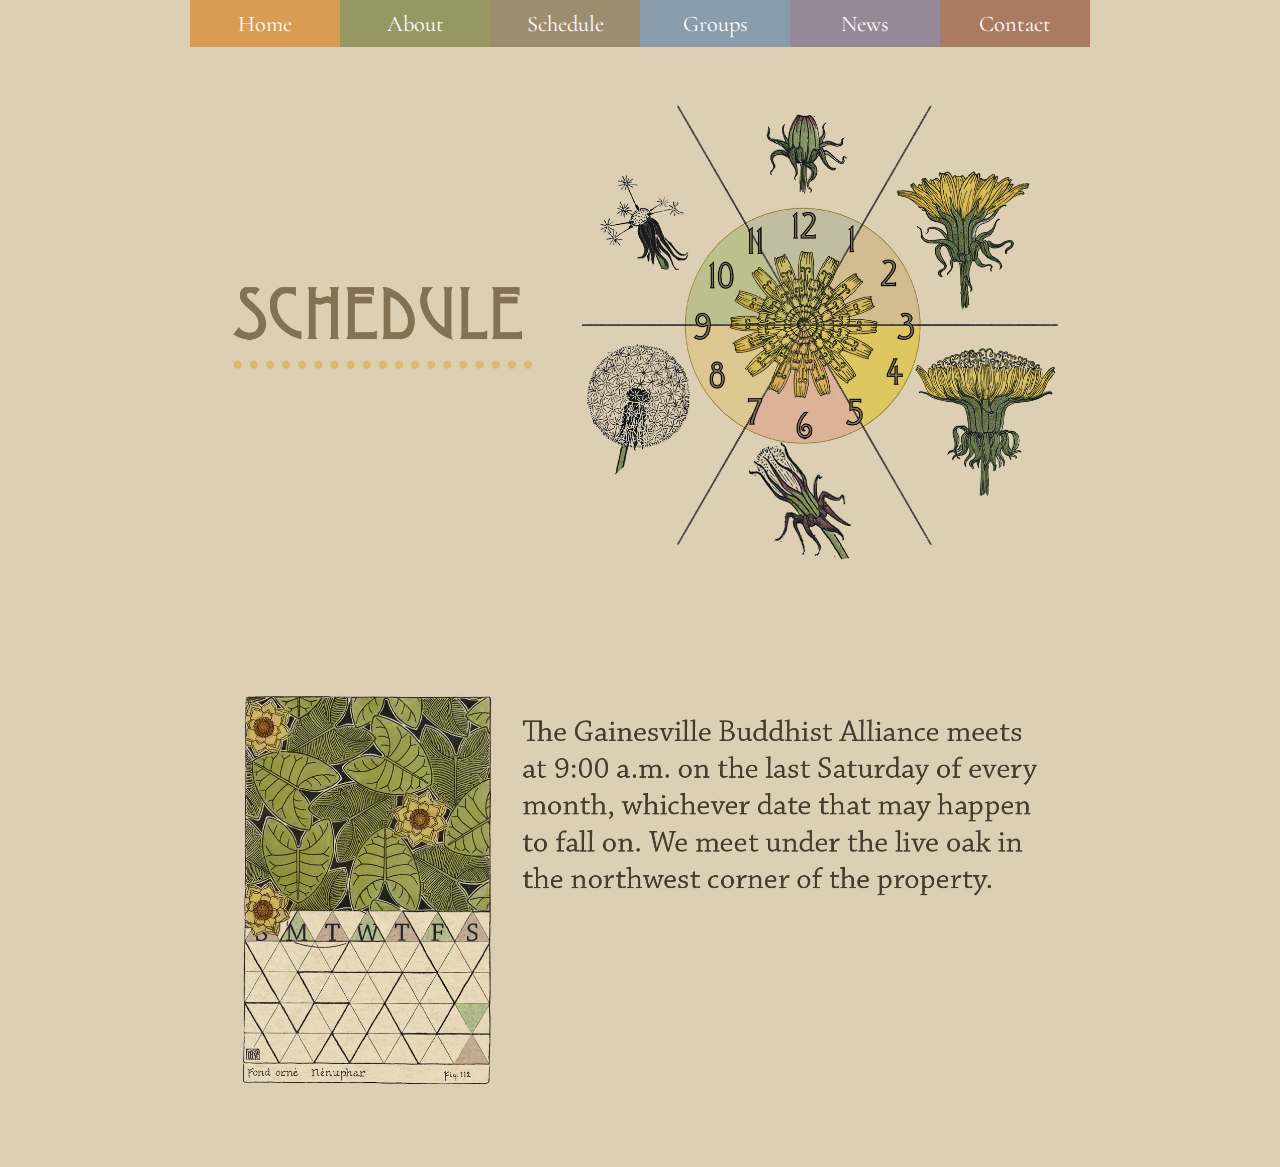
<file: Schedule.html>
<!DOCTYPE html>
<html lang="en">
<head>
  <meta charset="UTF-8" />
  <meta name="viewport" content="width=device-width, initial-scale=1.0" />
  <title>Gainesville Buddhist Alliance</title>
  <link rel="stylesheet" href="Schedule.css" />
  <link rel="preconnect" href="https://fonts.googleapis.com">
<link rel="preconnect" href="https://fonts.gstatic.com" crossorigin>
<link href="https://fonts.googleapis.com/css2?family=Cormorant:ital,wght@0,300..700;1,300..700&family=Raleway:ital,wght@0,100..900;1,100..900&display=swap" rel="stylesheet">
</head>
<body>
  <header class="main-header">
    <div class="nav-bar">
      <a href="https://www.gainesvillebuddhistalliance.org/" class="nav-link home">Home</a>
      <a href="https://www.gainesvillebuddhistalliance.org/About" class="nav-link about">About</a>
      <a href="https://www.gainesvillebuddhistalliance.org/Groups" class="nav-link schedule">Schedule</a>
      <a href="https://www.gainesvillebuddhistalliance.org/Schedule" class="nav-link groups">Groups</a>
      <a href="https://www.gainesvillebuddhistalliance.org/News" class="nav-link news">News</a> 
      <a href="https://www.gainesvillebuddhistalliance.org/Contact" class="nav-link contact">Contact</a>
    </div>
    <div class="header-content">
      <img src="/Final/Schedule/Web/Schedule_top.jpg" alt="Tree" class="schedule1" />
    </div>
    <div class="header-content">
      <img src="/Final/Schedule/Web/Calendar_middle.jpg" alt="Tree" class="tree-image" />
    </div>
  </header>
</body>
</html>
</file>
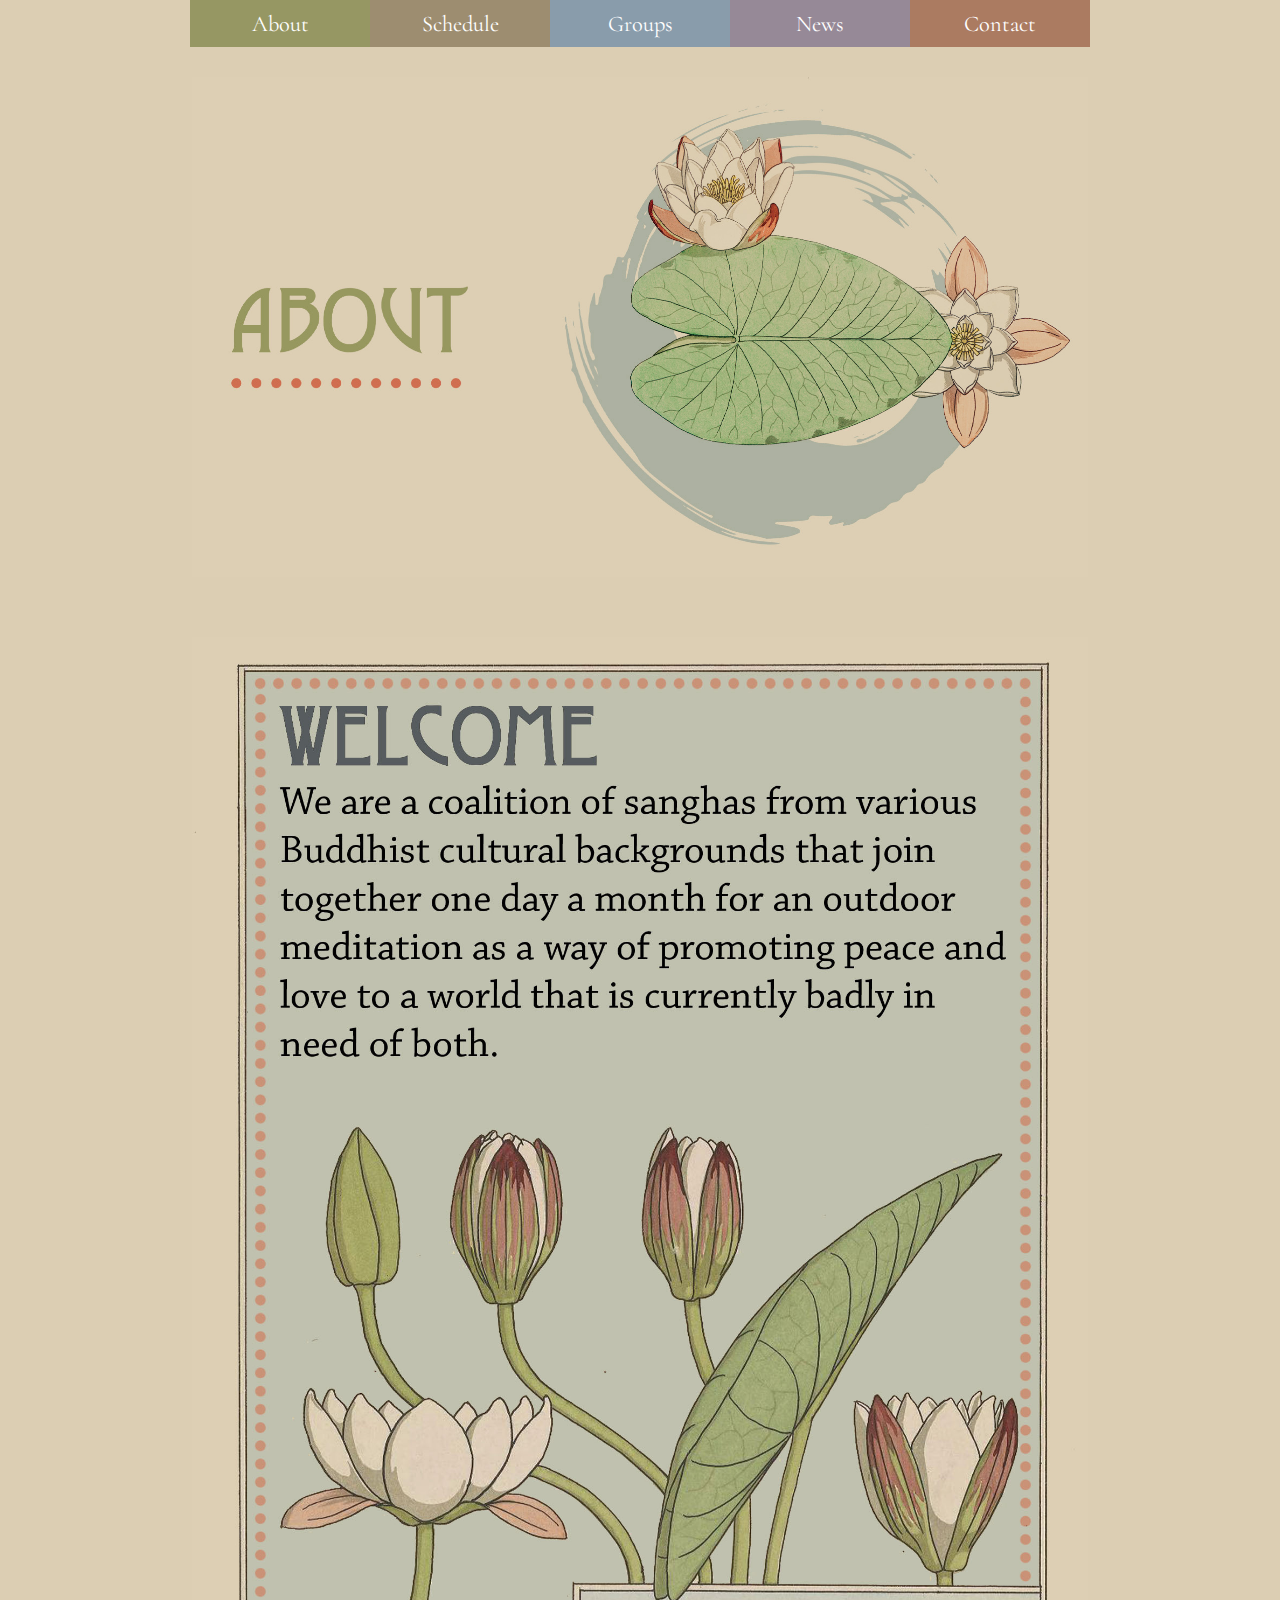
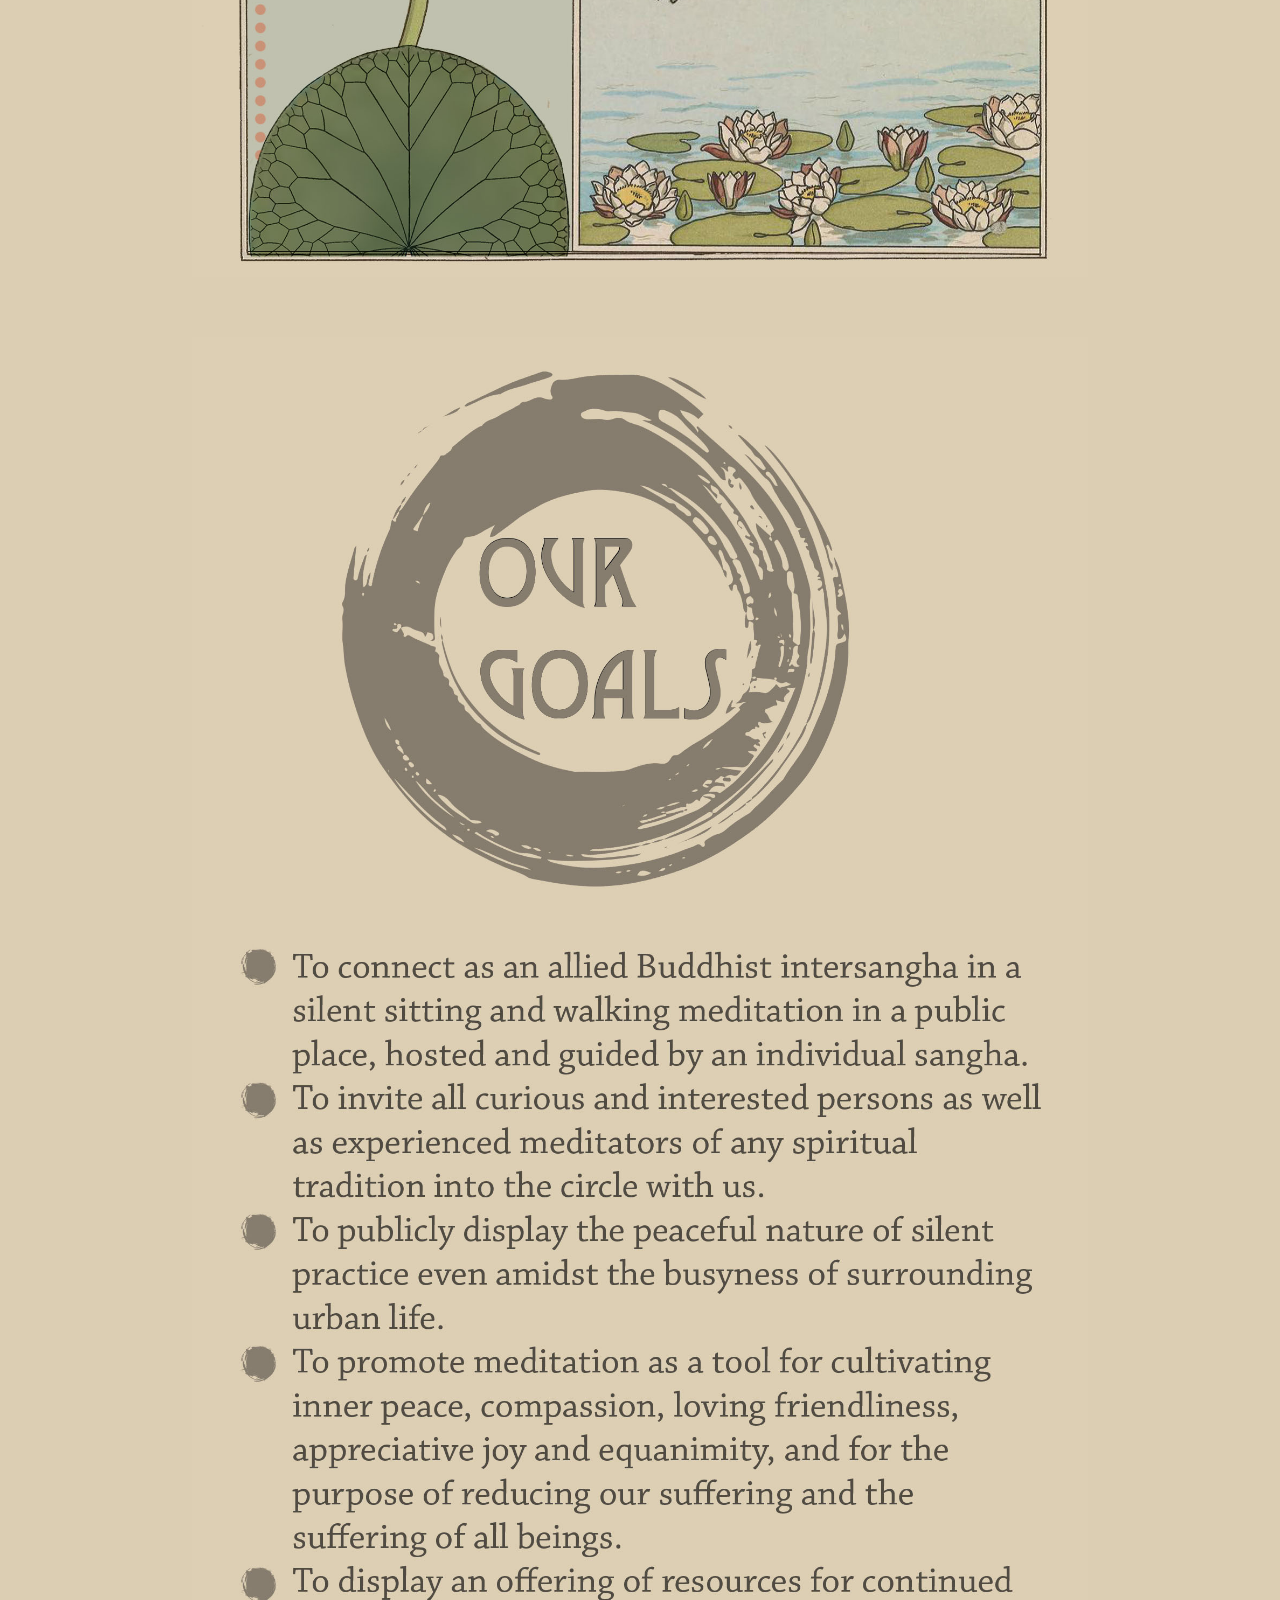
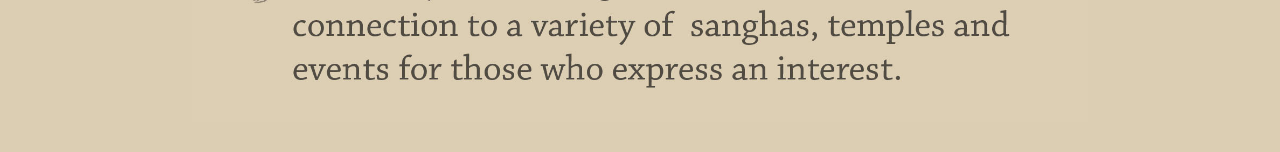
<file: Code/About.html>
<!DOCTYPE html>
<html lang="en">
<head>
  <meta charset="UTF-8" />
  <meta name="viewport" content="width=device-width, initial-scale=1.0" />
  <title>Gainesville Buddhist Alliance</title>
  <link rel="stylesheet" href="About.css" />
  <link rel="preconnect" href="https://fonts.googleapis.com">
<link rel="preconnect" href="https://fonts.gstatic.com" crossorigin>
<link href="https://fonts.googleapis.com/css2?family=Cormorant:ital,wght@0,300..700;1,300..700&family=Raleway:ital,wght@0,100..900;1,100..900&display=swap" rel="stylesheet">
</head>
<body>
  <header class="main-header">
    <div class="nav-bar">
      <a href="#" class="nav-link about">About</a>
      <a href="#" class="nav-link schedule">Schedule</a>
      <a href="#" class="nav-link groups">Groups</a>
      <a href="#" class="nav-link news">News</a>
      <a href="#" class="nav-link contact">Contact</a>
    </div>
    <div class="header-content">
      <img src="/Final/About/Web/About_top.jpg" alt="Tree" class="swap-on-hover about" />
    </div>
    <div class="header-content">
      <img src="/Final/About/Web/About_middle.jpg" alt="Tree" class="tree-image" />
    </div>
    <div class="header-content">
      <img src="/Final/About/Web/About_bottom.jpg" alt="Tree" class="tree-image" />
    </div>
  </header>
</body>
</html>
</file>
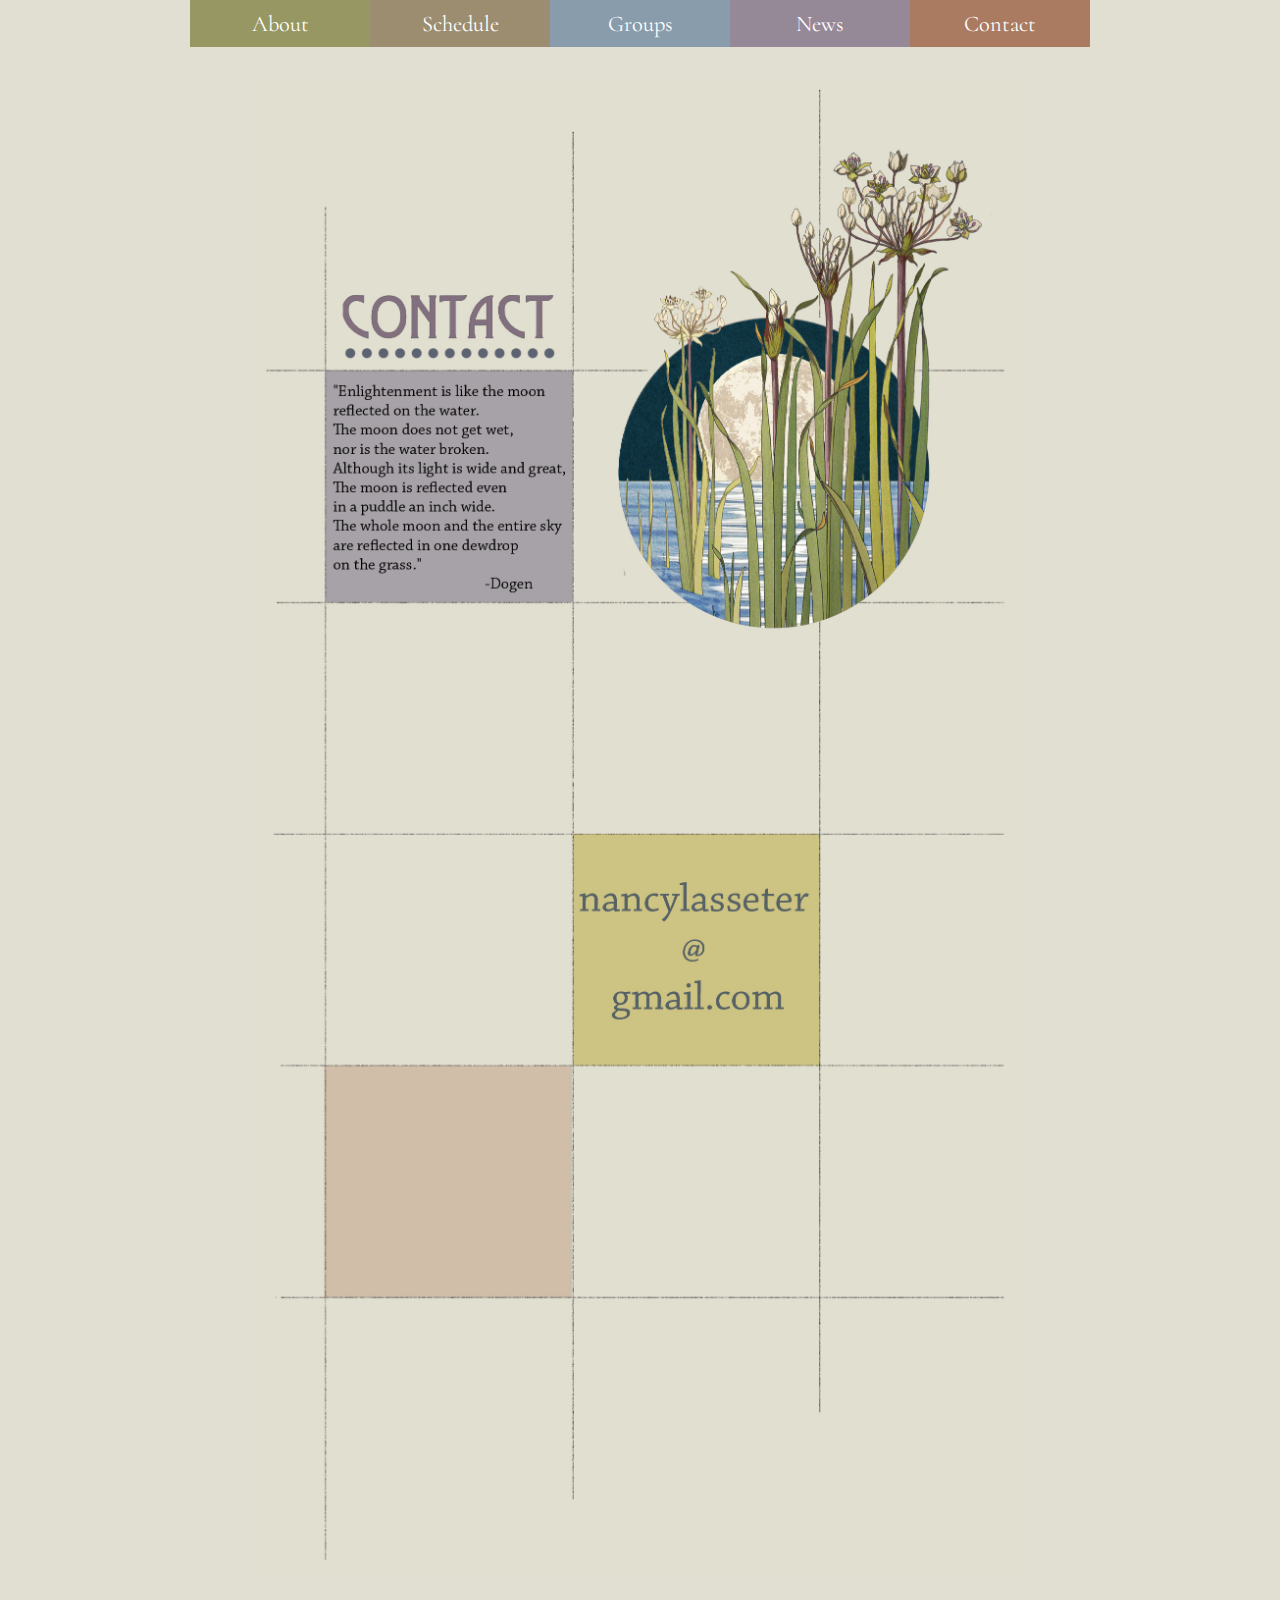
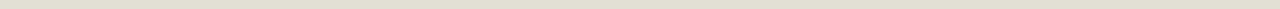
<file: Code/Contact.html>
<!DOCTYPE html>
<html lang="en">
<head>
  <meta charset="UTF-8" />
  <meta name="viewport" content="width=device-width, initial-scale=1.0" />
  <title>Gainesville Buddhist Alliance</title>
  <link rel="stylesheet" href="Contact.css" />
  <link rel="preconnect" href="https://fonts.googleapis.com">
<link rel="preconnect" href="https://fonts.gstatic.com" crossorigin>
<link href="https://fonts.googleapis.com/css2?family=Cormorant:ital,wght@0,300..700;1,300..700&family=Raleway:ital,wght@0,100..900;1,100..900&display=swap" rel="stylesheet">
</head>
<body>
  <header class="main-header">
    <div class="nav-bar">
      <a href="#" class="nav-link about">About</a>
      <a href="#" class="nav-link schedule">Schedule</a>
      <a href="#" class="nav-link groups">Groups</a>
      <a href="#" class="nav-link news">News</a>
      <a href="#" class="nav-link contact">Contact</a>
    </div>
    <div class="header-content">
      <img src="/Final/Contact/Web/Contact_full.jpg" alt="Tree" class="swap-on-hover contact" />
    </div>
  </header>
</body>
</html>
</file>
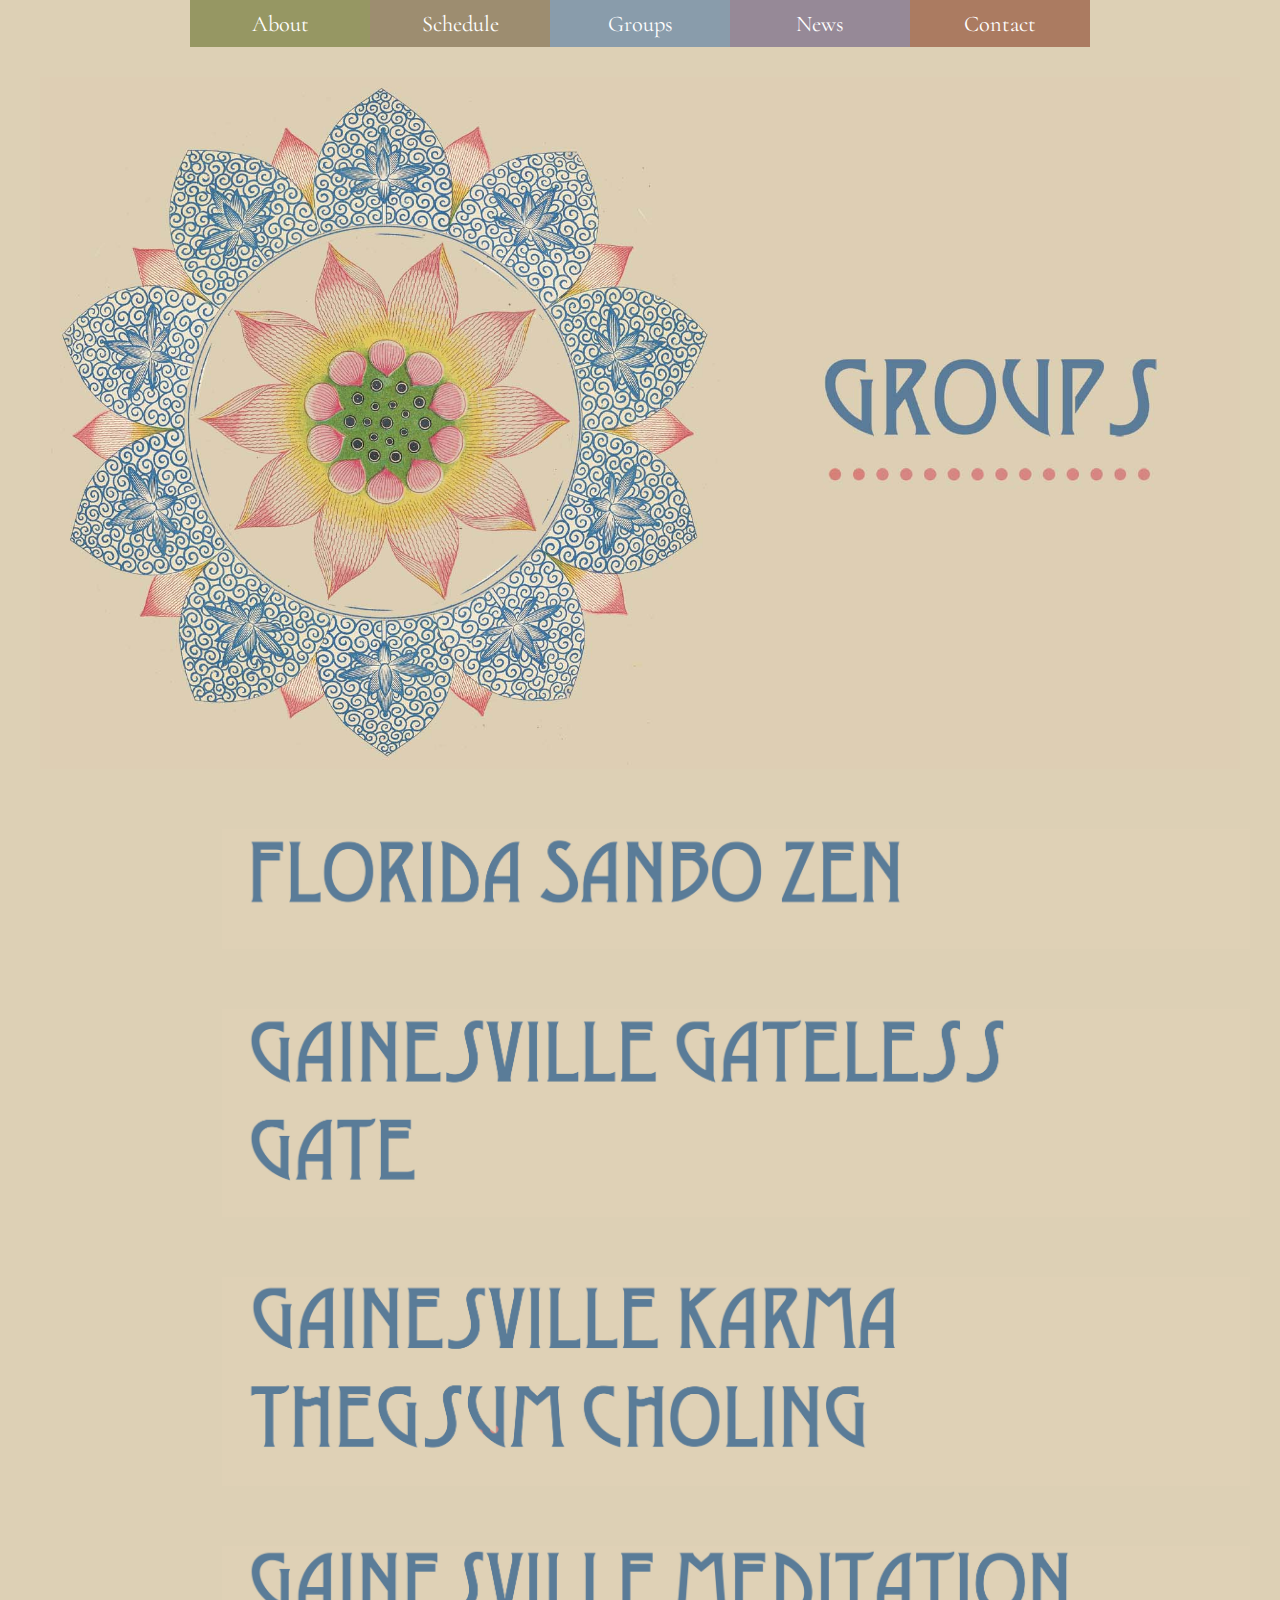
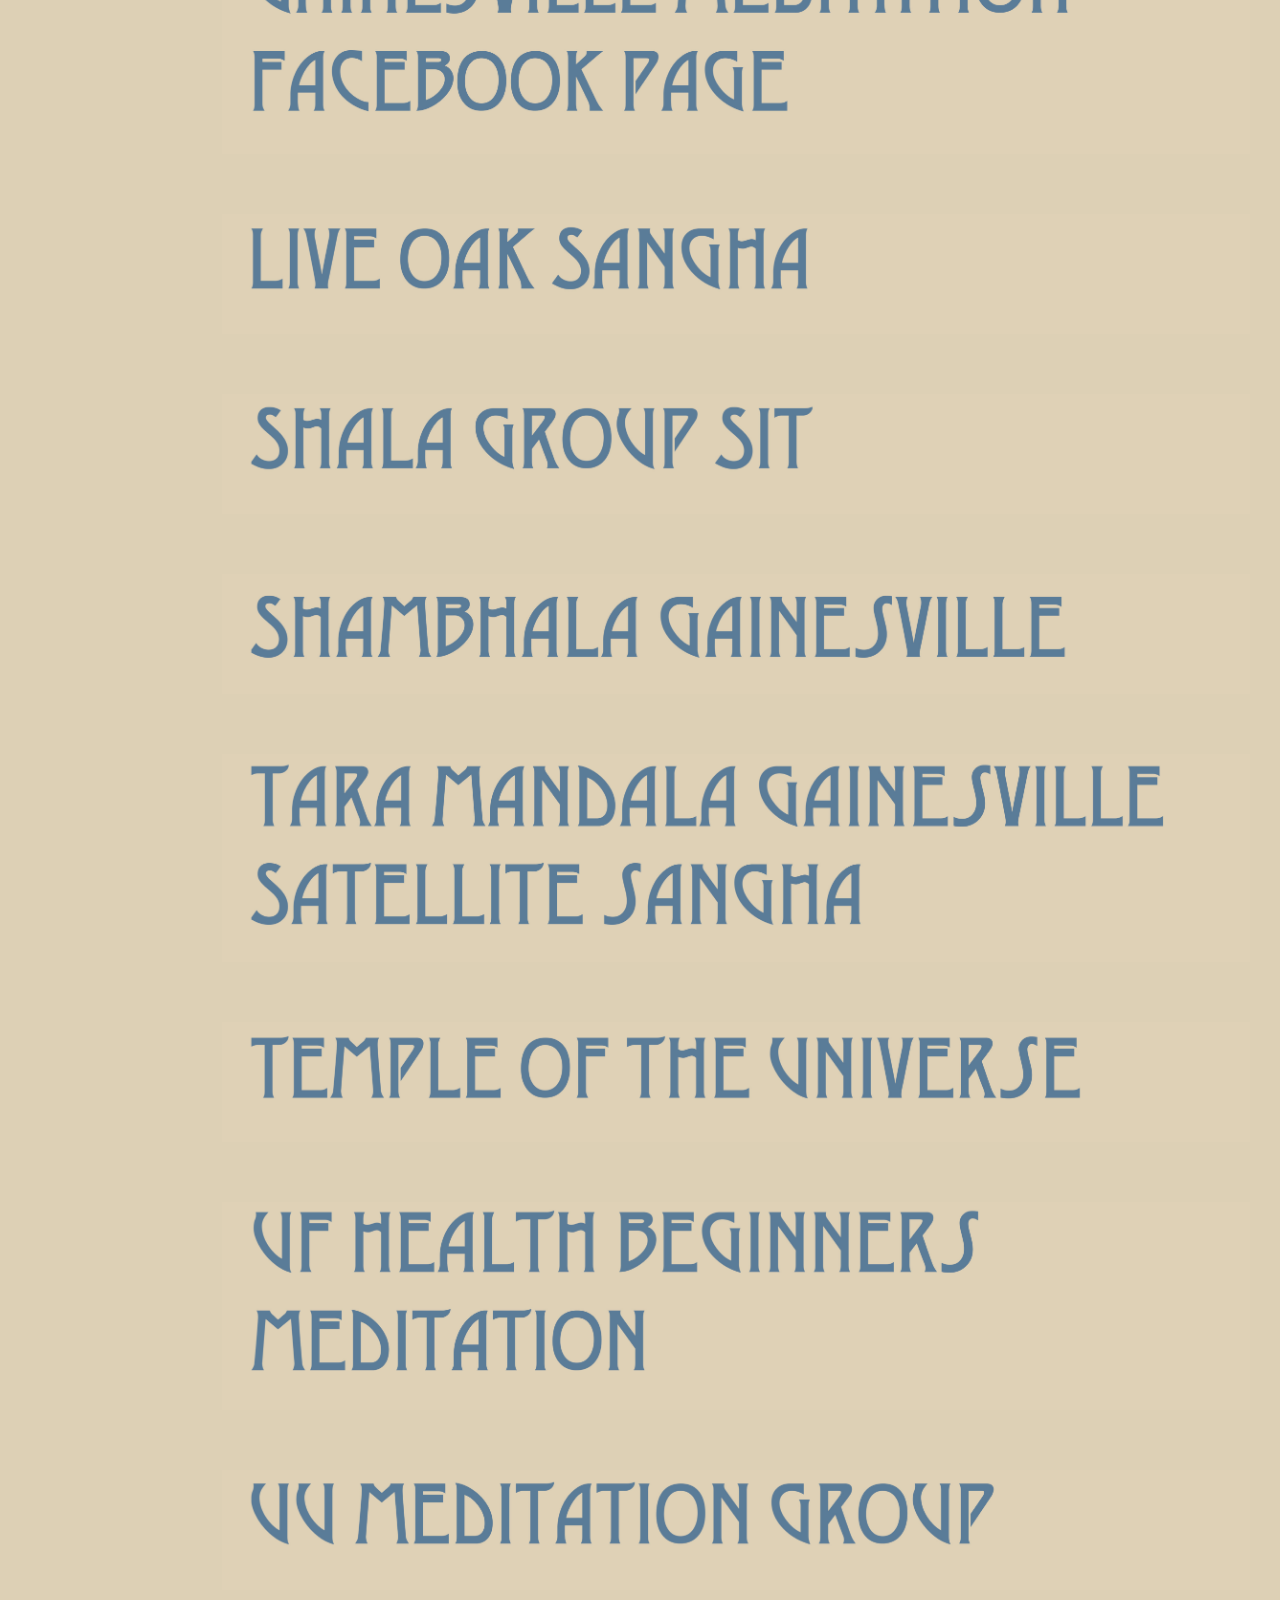
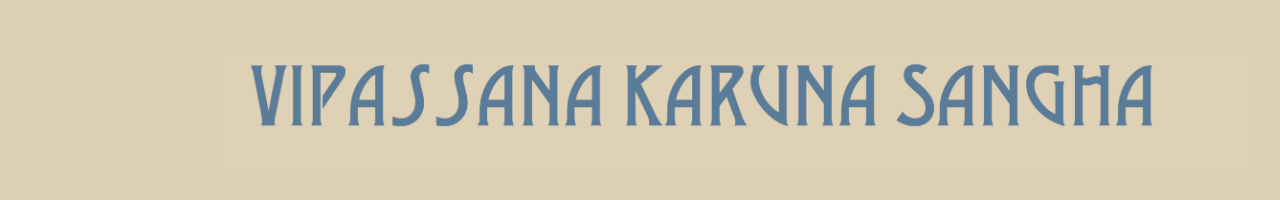
<file: Code/Groups.html>
<!DOCTYPE html>
<html lang="en">
<head>
  <meta charset="UTF-8" />
  <meta name="viewport" content="width=device-width, initial-scale=1.0" />
  <title>Gainesville Buddhist Alliance</title>
  <link rel="stylesheet" href="Groups.css" />
  <link rel="preconnect" href="https://fonts.googleapis.com">
<link rel="preconnect" href="https://fonts.gstatic.com" crossorigin>
<link href="https://fonts.googleapis.com/css2?family=Cormorant:ital,wght@0,300..700;1,300..700&family=Raleway:ital,wght@0,100..900;1,100..900&display=swap" rel="stylesheet">
</head>
<body>
  <header class="main-header">
    <div class="nav-bar">
      <a href="#" class="nav-link about">About</a>
      <a href="#" class="nav-link schedule">Schedule</a>
      <a href="#" class="nav-link groups">Groups</a>
      <a href="#" class="nav-link news">News</a>
      <a href="#" class="nav-link contact">Contact</a>
    </div>

    <div class="header-content">
      <img src="/Final/Groups/Groups_top.jpg" alt="Tree" class="swap-on-hover design" />
    </div>

    <div class="image">
      <a href="https://nancylasseter.com/fl-sanbo-zen/">
        <img 
      src="/Final/Groups/List of names/Florida Sanbo Zen-wo.jpg" 
      alt="Florida Sanbo Zen" 
      class="swap-on-hover"/>
      </a>
    </div>
    
    <div class="image">
      <a href="https://nancylasseter.com/fl-sanbo-zen/">
        <img 
          src="/Final/Groups/List of names/Gainesville Gateless Gate_wo.jpg" 
          alt="Tree" 
          class="swap-on-hover gateless-gate"/>
      </a>
    </div>

    <div class="image">
      <a href="https://nancylasseter.com/fl-sanbo-zen/">
        <img 
          src="/Final/Groups/List of names/Gainesville Karma Thegsum Choling_wo.jpg" 
          alt="Tree" 
          class="swap-on-hover karma"/>
      </a>
    </div>

    <div class="image">
      <a href="https://nancylasseter.com/fl-sanbo-zen/">
        <img 
          src="/Final/Groups/List of names/Gainesville Meditation Facebook_wo.jpg" 
          alt="Tree" 
          class="swap-on-hover facebook"/>
      </a>
    </div>

    <div class="image">
      <a href="https://nancylasseter.com/fl-sanbo-zen/">
        <img 
          src="/Final/Groups/List of names/Live Oak_wo.jpg" 
          alt="Tree" 
          class="swap-on-hover liveoak"/>
      </a>
    </div>

    <div class="image">
      <a href="https://nancylasseter.com/fl-sanbo-zen/">
        <img 
          src="/Final/Groups/List of names/Shala_wo.jpg" 
          alt="Tree" 
          class="swap-on-hover shala"/>
      </a>
    </div>

    <div class="image">
      <a href="https://nancylasseter.com/fl-sanbo-zen/">
        <img 
          src="/Final/Groups/List of names/Shambala Gainesvile_wo.jpg" 
          alt="Tree" 
          class="swap-on-hover shambala"/>
      </a>
    </div>

    <div class="image">
      <a href="https://nancylasseter.com/fl-sanbo-zen/">
        <img 
          src="/Final/Groups/List of names/Tara Mandala_wo.jpg" 
          alt="Tree" 
          class="swap-on-hover tara"/>
      </a>
    </div>

    <div class="image">
      <a href="https://nancylasseter.com/fl-sanbo-zen/">
        <img 
          src="/Final/Groups/List of names/Temple of the Universe_wo.jpg" 
          alt="Tree" 
          class="swap-on-hover temple"/>
      </a>
    </div>

    <div class="image">
      <a href="https://nancylasseter.com/fl-sanbo-zen/">
        <img 
          src="/Final/Groups/List of names/UF_wo.jpg" 
          alt="Tree" 
          class="swap-on-hover university"/>
      </a>
    </div>

    <div class="image">
      <a href="https://nancylasseter.com/fl-sanbo-zen/">
        <img 
          src="/Final/Groups/List of names/UU Meditation_wo.jpg" 
          alt="Tree" 
          class="swap-on-hover unitarian"/>
      </a>
    </div>

    <div class="image">
      <a href="https://nancylasseter.com/fl-sanbo-zen/">
        <img 
          src="/Final/Groups/List of names/Vipassana_wo.jpg" 
          alt="Tree" 
          class="swap-on-hover vipassana"/>
      </a>
    </div>
  </header>
</body>
</html>
</file>
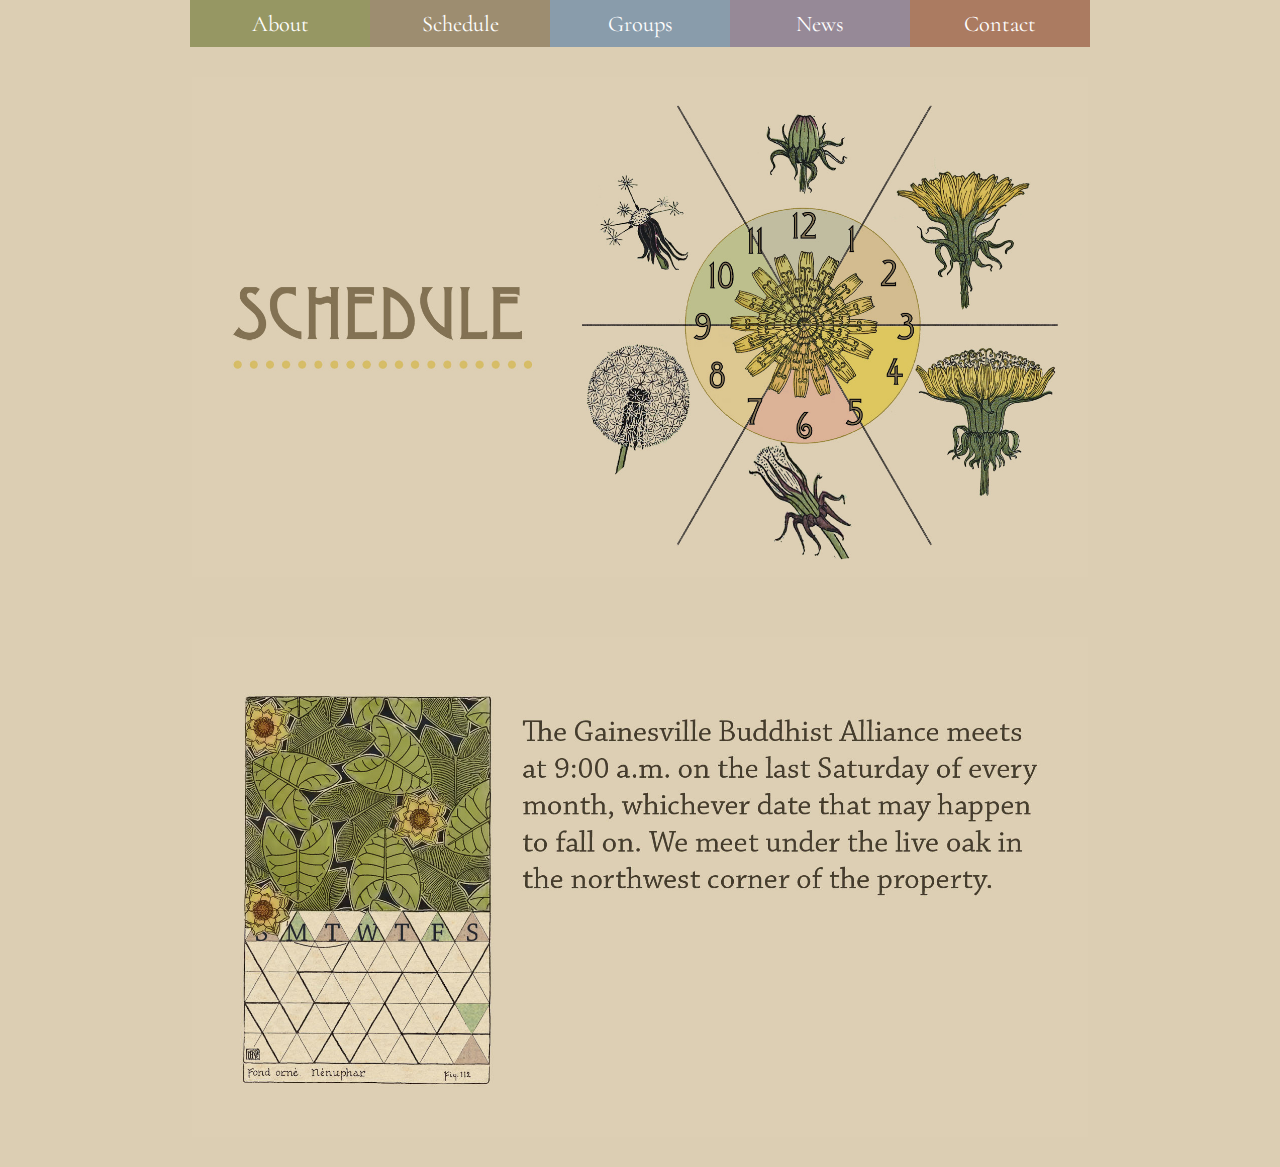
<file: Code/Schedule.html>
<!DOCTYPE html>
<html lang="en">
<head>
  <meta charset="UTF-8" />
  <meta name="viewport" content="width=device-width, initial-scale=1.0" />
  <title>Gainesville Buddhist Alliance</title>
  <link rel="stylesheet" href="Schedule.css" />
  <link rel="preconnect" href="https://fonts.googleapis.com">
<link rel="preconnect" href="https://fonts.gstatic.com" crossorigin>
<link href="https://fonts.googleapis.com/css2?family=Cormorant:ital,wght@0,300..700;1,300..700&family=Raleway:ital,wght@0,100..900;1,100..900&display=swap" rel="stylesheet">
</head>
<body>
  <header class="main-header">
    <div class="nav-bar">
      <a href="#" class="nav-link about">About</a>
      <a href="#" class="nav-link schedule">Schedule</a>
      <a href="#" class="nav-link groups">Groups</a>
      <a href="#" class="nav-link news">News</a>
      <a href="#" class="nav-link contact">Contact</a>
    </div>
    <div class="header-content">
      <img src="/Final/Schedule/Web/Schedule_top.jpg" alt="Tree" class="swap-on-hover schedule" />
    </div>
    <div class="header-content">
      <img src="/Final/Schedule/Web/Calendar_middle.jpg" alt="Tree" class="tree-image" />
    </div>
  </header>
</body>
</html>
</file>
<file: style.css>
.cormorant {
  font-family: "Cormorant", serif;
  font-optical-sizing: auto;
  /* font-weight: 40px; */
  font-style: normal;
}

body {
  margin: 0;
  background-color: #dcceb3; /* sampled beige background */
  font-family: 'Cormorant', sans-serif;
}

.main-header {
  width: 100%;
}

.nav-bar {
  width: 75%;
  max-width: 900px;
  margin: 0 auto;
  display: flex;
  justify-content: center; /* << fix here */
  align-items: center;
  gap: 0; /* Optional, but makes sure no flex gap sneaks in */
}

.nav-link {
  flex: 1 1 0;
  max-width: 180px;
  text-align: center;
  padding: 10px 0;
  font-size: clamp(0.8rem, 2vw, 1.4rem); /* scales with viewport */
  color: white;
  text-decoration: none;
}

.nav-link:hover {
  text-decoration: underline;
}

.nav-link.home {
  background-color: #d6801fa5;
}

.nav-link.about {
  background-color: #969763;
}

.nav-link.schedule {
  background-color: #9d8d70;
}

.nav-link.groups {
  background-color: #899cab;
}

.nav-link.news {
  background-color: #968997;
}

.nav-link.contact {
  background-color: #ab7b61;
}

.header-content {
  display: flex;
  align-items: center;
  justify-content: center;
  padding: 30px 0;
}

.tree, .about, .groups, .schedule, .news, .contact {
  width: 90%;
  max-width: 900px;
  height: auto;
}

@media (max-width: 768px) {
  .nav-bar {
    display: none;
  }
}
</file>
<file: Code/style.css>
.cormorant {
  font-family: "Cormorant", serif;
  font-optical-sizing: auto;
  /* font-weight: 40px; */
  font-style: normal;
}

body {
  margin: 0;
  background-color: #dcceb3; /* sampled beige background */
  font-family: 'Cormorant', sans-serif;
}

.main-header {
  width: 100%;
}

.nav-bar {
  width: 75%;
  max-width: 900px;
  margin: 0 auto;
  display: flex;
  justify-content: center; /* << fix here */
  align-items: center;
  gap: 0; /* Optional, but makes sure no flex gap sneaks in */
}

.nav-link {
  flex: 1 1 0;
  max-width: 180px;
  text-align: center;
  padding: 10px 0;
  font-size: clamp(0.8rem, 2vw, 1.4rem); /* scales with viewport */
  color: white;
  text-decoration: none;
}

.nav-link:hover {
  text-decoration: underline;
}

.nav-link.about {
  background-color: #969763;
}

.nav-link.schedule {
  background-color: #9d8d70;
}

.nav-link.groups {
  background-color: #899cab;
}

.nav-link.news {
  background-color: #968997;
}

.nav-link.contact {
  background-color: #ab7b61;
}

.header-content {
  display: flex;
  align-items: center;
  justify-content: center;
  padding: 30px 0;
}

.tree, .about, .groups, .schedule, .news, .contact {
  width: 90%;
  max-width: 900px;
  height: auto;
}

@media (max-width: 768px) {
  .nav-bar {
    display: none;
  }
}

.tree:hover {
  content: url("/Final/Full/Home page_art_overlay.jpg");
}

.swap-on-hover.about:hover {
  content: url("/Final/Full/About_art_overlay.jpg");
}

.swap-on-hover.groups:hover {
  content: url("/Final/Full/Groups_art_overlay.jpg");
}

.swap-on-hover.schedule:hover {
  content: url("/Final/Full/Schedule_art_overlay.jpg");
}

.swap-on-hover.news:hover {
  content: url("/Final/Full/News_art_overlay.jpg");
}

.swap-on-hover.contact:hover {
  content: url("/Final/Full/Contact_art_overlay.jpg");
}
</file>
<file: About.css>
.cormorant {
  font-family: "Cormorant", serif;
  font-optical-sizing: auto;
  /* font-weight: 40px; */
  font-style: normal;
}

body {
  margin: 0;
  background-color: #dcceb3; /* sampled beige background */
  font-family: 'Cormorant', sans-serif;
}

.main-header {
  width: 100%;
}

.nav-bar {
  width: 75%;
  max-width: 900px;
  margin: 0 auto;
  display: flex;
  justify-content: center; /* << fix here */
  align-items: center;
  gap: 0; /* Optional, but makes sure no flex gap sneaks in */
}

.nav-link {
  flex: 1 1 0;
  max-width: 180px;
  text-align: center;
  padding: 10px 0;
  font-size: clamp(0.8rem, 2vw, 1.4rem); /* scales with viewport */
  color: white;
  text-decoration: none;
}

.nav-link:hover {
  text-decoration: underline;
}

.nav-link.about {
  background-color: #969763;
}

.nav-link.schedule {
  background-color: #9d8d70;
}

.nav-link.groups {
  background-color: #899cab;
}

.nav-link.news {
  background-color: #968997;
}

.nav-link.contact {
  background-color: #ab7b61;
}

.header-content {
  display: flex;
  align-items: center;
  justify-content: center;
  padding: 30px 0;
}

.tree-image, .about {
  width: 70%;
  max-width: 1200px;
  height: auto;
}

@media (max-width: 768px) {
  .nav-bar {
    flex-direction: column;
    width: 100%;
    align-items: center;
  }

  .nav-link {
    flex: none;
    width: 70%;
    max-width: 400px;
    margin: 6px 0; /* spacing between each */
    font-size: clamp(1.5rem, 6vw, 1.5rem);
    padding: 12px 0;
  }

  .header-content {
    flex-direction: column;
    padding: 15px 0;
  }

}
</file>
<file: Contact.css>
.cormorant {
  font-family: "Cormorant", serif;
  font-optical-sizing: auto;
  /* font-weight: 40px; */
  font-style: normal;
}

body {
  margin: 0;
  background-color: #e1dfd1; /* sampled beige background */
  font-family: 'Cormorant', sans-serif;
}

.main-header {
  width: 100%;
}

.nav-bar {
  width: 75%;
  max-width: 900px;
  margin: 0 auto;
  display: flex;
  justify-content: center; /* << fix here */
  align-items: center;
  gap: 0; /* Optional, but makes sure no flex gap sneaks in */
}

.nav-link {
  flex: 1 1 0;
  max-width: 180px;
  text-align: center;
  padding: 10px 0;
  font-size: clamp(0.8rem, 2vw, 1.4rem); /* scales with viewport */
  color: white;
  text-decoration: none;
}

.nav-link:hover {
  text-decoration: underline;
}

.nav-link.about {
  background-color: #969763;
}

.nav-link.schedule {
  background-color: #9d8d70;
}

.nav-link.groups {
  background-color: #899cab;
}

.nav-link.news {
  background-color: #968997;
}

.nav-link.contact {
  background-color: #ab7b61;
}

.header-content {
  display: flex;
  align-items: center;
  justify-content: center;
  padding: 30px 0;
}

.contact {
  width: 60%;
  max-width: 1200px;
  height: auto;
}

@media (max-width: 768px) {
  .nav-bar {
    flex-direction: column;
    width: 100%;
    align-items: center;
  }

  .nav-link {
    flex: none;
    width: 70%;
    max-width: 400px;
    margin: 6px 0; /* spacing between each */
    font-size: clamp(1.5rem, 6vw, 1.5rem);
    padding: 12px 0;
  }

  .header-content {
    flex-direction: column;
    padding: 15px 0;
  }

  .contact {
    width: 100%;
    max-width: none;
  }
}

.swap-on-hover.contact:hover {
  content: url("/Final/Contact/Web/Contact_full_art_overlay.jpg");
}
</file>
<file: Groups.css>
.cormorant {
  font-family: "Cormorant", serif;
  font-optical-sizing: auto;
  /* font-weight: 40px; */
  font-style: normal;
}

body {
  margin: 0;
  background-color: #ddd0b5; /* sampled beige background */
  font-family: 'Cormorant', sans-serif;
}



.nav-bar {
  width: 75%;
  max-width: 900px;
  margin: 0 auto;
  display: flex;
  justify-content: center; /* << fix here */
  align-items: center;
  gap: 0; /* Optional, but makes sure no flex gap sneaks in */
}

.nav-link {
  flex: 1 1 0;
  max-width: 180px;
  text-align: center;
  padding: 10px 0;
  font-size: clamp(0.8rem, 2vw, 1.4rem); /* scales with viewport */
  color: white;
  text-decoration: none;
}

.nav-link:hover {
  text-decoration: underline;
}

.nav-link.about {
  background-color: #969763;
}

.nav-link.schedule {
  background-color: #9d8d70;
}

.nav-link.groups {
  background-color: #899cab;
}

.nav-link.news {
  background-color: #968997;
}

.nav-link.contact {
  background-color: #ab7b61;
}

.header-content {
  display: flex;
  align-items: center;
  justify-content: center;
  padding: 30px;
}

.image {
  display: flex;
  align-items: center;
  justify-content: center;
  padding: 30px;
  margin-left: 15vw;
}

.design {
  width: 100%;
  max-width: 1200px;
  height: auto;
}

.swap-on-hover.design:hover {
  content: url("./Final/Groups/Groups_top_art_overlay.jpg");
}

.swap-on-hover {
  display: block;
  width: 100%;
  max-width: 1200px;
  height: auto;
}

.swap-on-hover:hover {
  content: url("./Final/Groups/List of names/Florida Sanbo Zen.jpg");
}

.swap-on-hover.gateless-gate:hover {
  content: url("/Final/Groups/List of names/Gainesville Gateless Gate.jpg");
}

.swap-on-hover.karma:hover {
  content: url("./Final/Groups/List of names/Gainesville Karma Thegsum Choling.jpg");
}

.swap-on-hover.facebook:hover {
  content: url("./Final/Groups/List of names/Gainesville Meditation Facebook.jpg");
}

.swap-on-hover.liveoak:hover {
  content: url("./Final/Groups/List of names/Live Oak.jpg");
}

.swap-on-hover.shala:hover {
  content: url("./Final/Groups/List of names/Shala.jpg");
}

.swap-on-hover.shambala:hover {
  content: url("./Final/Groups/List of names/Shambala Gainesvile.jpg");
}

.swap-on-hover.tara:hover {
  content: url("./Final/Groups/List of names/Tara Mandala.jpg");
}

.swap-on-hover.temple:hover {
  content: url("./Final/Groups/List of names/Temple of the Universe.jpg");
}

.swap-on-hover.university:hover {
  content: url("./Final/Groups/List of names/UF.jpg");
}

.swap-on-hover.unitarian:hover {
  content: url("./Final/Groups/List of names/UU Meditation.jpg");
}

.swap-on-hover.vipassana:hover {
  content: url("./Final/Groups/List of names/Vipassana.jpg");
}

















@media (max-width: 768px) {
  .nav-bar {
    flex-direction: column;
    width: 100%;
    align-items: center;
  }

  .nav-link {
    flex: none;
    width: 70%;
    max-width: 400px;
    margin: 6px 0; /* spacing between each */
    font-size: clamp(1.5rem, 6vw, 1.5rem);
    padding: 12px 0;
  }

  .header-content {
    flex-direction: column;
    padding: 15px 0;
  }

  .tree-image {
    width: 100%;
    max-width: none;
  }
}
</file>
<file: News.css>
.cormorant {
  font-family: "Cormorant", serif;
  font-optical-sizing: auto;
  /* font-weight: 40px; */
  font-style: normal;
}

body {
  margin: 0;
  background-color: #dcceb3; /* sampled beige background */
  font-family: 'Cormorant', sans-serif;
}

.main-header {
  width: 100%;
}

.nav-bar {
  width: 75%;
  max-width: 900px;
  margin: 0 auto;
  display: flex;
  justify-content: center; /* << fix here */
  align-items: center;
  gap: 0; /* Optional, but makes sure no flex gap sneaks in */
}

.nav-link {
  flex: 1 1 0;
  max-width: 180px;
  text-align: center;
  padding: 10px 0;
  font-size: clamp(0.8rem, 2vw, 1.4rem); /* scales with viewport */
  color: white;
  text-decoration: none;
}

.nav-link:hover {
  text-decoration: underline;
}

.nav-link.about {
  background-color: #969763;
}

.nav-link.schedule {
  background-color: #9d8d70;
}

.nav-link.groups {
  background-color: #899cab;
}

.nav-link.news {
  background-color: #968997;
}

.nav-link.contact {
  background-color: #ab7b61;
}

.header-content {
  display: flex;
  align-items: center;
  justify-content: center;
  padding: 30px 0;
}

.tree-image, .news {
  width: 70%;
  max-width: 1200px;
  height: auto;
}


@media (max-width: 768px) {
  .nav-bar {
    flex-direction: column;
    width: 100%;
    align-items: center;
  }

  .nav-link {
    flex: none;
    width: 70%;
    max-width: 400px;
    margin: 6px 0; /* spacing between each */
    font-size: clamp(1.5rem, 6vw, 1.5rem);
    padding: 12px 0;
  }

  .header-content {
    flex-direction: column;
    padding: 15px 0;
  }

  .tree-image, .news {
    width: 70%;
    max-width: none;
  }
}
</file>
<file: Schedule.css>
.cormorant {
  font-family: "Cormorant", serif;
  font-optical-sizing: auto;
  /* font-weight: 40px; */
  font-style: normal;
}

body {
  margin: 0;
  background-color: #dcceb3; /* sampled beige background */
  font-family: 'Cormorant', sans-serif;
}

.main-header {
  width: 100%;
}

.nav-bar {
  width: 75%;
  max-width: 900px;
  margin: 0 auto;
  display: flex;
  justify-content: center; /* << fix here */
  align-items: center;
  gap: 0; /* Optional, but makes sure no flex gap sneaks in */
}

.nav-link {
  flex: 1 1 0;
  max-width: 180px;
  text-align: center;
  padding: 10px 0;
  font-size: clamp(0.8rem, 2vw, 1.4rem); /* scales with viewport */
  color: white;
  text-decoration: none;
}

.nav-link:hover {
  text-decoration: underline;
}

.nav-link.home {
  background-color: #d6801fa5;
}

.nav-link.about {
  background-color: #969763;
}

.nav-link.schedule {
  background-color: #9d8d70;
}

.nav-link.groups {
  background-color: #899cab;
}

.nav-link.news {
  background-color: #968997;
}

.nav-link.contact {
  background-color: #ab7b61;
}

.header-content {
  display: flex;
  align-items: center;
  justify-content: center;
  padding: 30px 0;
}

.tree-image, .schedule1 {
  width: 70%;
  max-width: 1200px;
  height: auto;
}


@media (max-width: 768px) {
  .nav-bar {
    flex-direction: column;
    width: 100%;
    align-items: center;
  }

  .nav-link {
    flex: none;
    width: 70%;
    max-width: 400px;
    margin: 6px 0; /* spacing between each */
    font-size: clamp(1.5rem, 6vw, 1.5rem);
    padding: 12px 0;
  }

  .header-content {
    flex-direction: column;
    padding: 15px 0;
  }

  .tree-image, .schedule1 {
    width: 100%;
    max-width: none;
  }

}
</file>
<file: Code/About.css>
.cormorant {
  font-family: "Cormorant", serif;
  font-optical-sizing: auto;
  /* font-weight: 40px; */
  font-style: normal;
}

body {
  margin: 0;
  background-color: #dcceb3; /* sampled beige background */
  font-family: 'Cormorant', sans-serif;
}

.main-header {
  width: 100%;
}

.nav-bar {
  width: 75%;
  max-width: 900px;
  margin: 0 auto;
  display: flex;
  justify-content: center; /* << fix here */
  align-items: center;
  gap: 0; /* Optional, but makes sure no flex gap sneaks in */
}

.nav-link {
  flex: 1 1 0;
  max-width: 180px;
  text-align: center;
  padding: 10px 0;
  font-size: clamp(0.8rem, 2vw, 1.4rem); /* scales with viewport */
  color: white;
  text-decoration: none;
}

.nav-link:hover {
  text-decoration: underline;
}

.nav-link.about {
  background-color: #969763;
}

.nav-link.schedule {
  background-color: #9d8d70;
}

.nav-link.groups {
  background-color: #899cab;
}

.nav-link.news {
  background-color: #968997;
}

.nav-link.contact {
  background-color: #ab7b61;
}

.header-content {
  display: flex;
  align-items: center;
  justify-content: center;
  padding: 30px 0;
}

.tree-image, .about {
  width: 70%;
  max-width: 1200px;
  height: auto;
}

@media (max-width: 768px) {
  .nav-bar {
    flex-direction: column;
    width: 100%;
    align-items: center;
  }

  .nav-link {
    flex: none;
    width: 70%;
    max-width: 400px;
    margin: 6px 0; /* spacing between each */
    font-size: clamp(1.5rem, 6vw, 1.5rem);
    padding: 12px 0;
  }

  .header-content {
    flex-direction: column;
    padding: 15px 0;
  }

}

.swap-on-hover.about:hover {
  content: url("/Final/About/Web/About_top_art_overlay.jpg");
}
</file>
<file: Code/Contact.css>
.cormorant {
  font-family: "Cormorant", serif;
  font-optical-sizing: auto;
  /* font-weight: 40px; */
  font-style: normal;
}

body {
  margin: 0;
  background-color: #e1dfd1; /* sampled beige background */
  font-family: 'Cormorant', sans-serif;
}

.main-header {
  width: 100%;
}

.nav-bar {
  width: 75%;
  max-width: 900px;
  margin: 0 auto;
  display: flex;
  justify-content: center; /* << fix here */
  align-items: center;
  gap: 0; /* Optional, but makes sure no flex gap sneaks in */
}

.nav-link {
  flex: 1 1 0;
  max-width: 180px;
  text-align: center;
  padding: 10px 0;
  font-size: clamp(0.8rem, 2vw, 1.4rem); /* scales with viewport */
  color: white;
  text-decoration: none;
}

.nav-link:hover {
  text-decoration: underline;
}

.nav-link.about {
  background-color: #969763;
}

.nav-link.schedule {
  background-color: #9d8d70;
}

.nav-link.groups {
  background-color: #899cab;
}

.nav-link.news {
  background-color: #968997;
}

.nav-link.contact {
  background-color: #ab7b61;
}

.header-content {
  display: flex;
  align-items: center;
  justify-content: center;
  padding: 30px 0;
}

.contact {
  width: 60%;
  max-width: 1200px;
  height: auto;
}

@media (max-width: 768px) {
  .nav-bar {
    flex-direction: column;
    width: 100%;
    align-items: center;
  }

  .nav-link {
    flex: none;
    width: 70%;
    max-width: 400px;
    margin: 6px 0; /* spacing between each */
    font-size: clamp(1.5rem, 6vw, 1.5rem);
    padding: 12px 0;
  }

  .header-content {
    flex-direction: column;
    padding: 15px 0;
  }

  .contact {
    width: 100%;
    max-width: none;
  }
}

.swap-on-hover.contact:hover {
  content: url("/Final/Contact/Web/Contact_full_art_overlay.jpg");
}
</file>
<file: Code/Groups.css>
.cormorant {
  font-family: "Cormorant", serif;
  font-optical-sizing: auto;
  /* font-weight: 40px; */
  font-style: normal;
}

body {
  margin: 0;
  background-color: #ddd0b5; /* sampled beige background */
  font-family: 'Cormorant', sans-serif;
}



.nav-bar {
  width: 75%;
  max-width: 900px;
  margin: 0 auto;
  display: flex;
  justify-content: center; /* << fix here */
  align-items: center;
  gap: 0; /* Optional, but makes sure no flex gap sneaks in */
}

.nav-link {
  flex: 1 1 0;
  max-width: 180px;
  text-align: center;
  padding: 10px 0;
  font-size: clamp(0.8rem, 2vw, 1.4rem); /* scales with viewport */
  color: white;
  text-decoration: none;
}

.nav-link:hover {
  text-decoration: underline;
}

.nav-link.about {
  background-color: #969763;
}

.nav-link.schedule {
  background-color: #9d8d70;
}

.nav-link.groups {
  background-color: #899cab;
}

.nav-link.news {
  background-color: #968997;
}

.nav-link.contact {
  background-color: #ab7b61;
}

.header-content {
  display: flex;
  align-items: center;
  justify-content: center;
  padding: 30px;
}

.image {
  display: flex;
  align-items: center;
  justify-content: center;
  padding: 30px;
  margin-left: 15vw;
}

.design {
  width: 100%;
  max-width: 1200px;
  height: auto;
}

.swap-on-hover.design:hover {
  content: url("/Final/Groups/Groups_top_art_overlay.jpg");
}

.swap-on-hover {
  display: block;
  width: 100%;
  max-width: 1200px;
  height: auto;
}

.swap-on-hover:hover {
  content: url("/Final/Groups/List of names/Florida Sanbo Zen.jpg");
}

.swap-on-hover.gateless-gate:hover {
  content: url("/Final/Groups/List of names/Gainesville Gateless Gate.jpg");
}

.swap-on-hover.karma:hover {
  content: url("/Final/Groups/List of names/Gainesville Karma Thegsum Choling.jpg");
}

.swap-on-hover.facebook:hover {
  content: url("/Final/Groups/List of names/Gainesville Meditation Facebook.jpg");
}

.swap-on-hover.liveoak:hover {
  content: url("/Final/Groups/List of names/Live Oak.jpg");
}

.swap-on-hover.shala:hover {
  content: url("/Final/Groups/List of names/Shala.jpg");
}

.swap-on-hover.shambala:hover {
  content: url("/Final/Groups/List of names/Shambala Gainesvile.jpg");
}

.swap-on-hover.tara:hover {
  content: url("/Final/Groups/List of names/Tara Mandala.jpg");
}

.swap-on-hover.temple:hover {
  content: url("/Final/Groups/List of names/Temple of the Universe.jpg");
}

.swap-on-hover.university:hover {
  content: url("/Final/Groups/List of names/UF.jpg");
}

.swap-on-hover.unitarian:hover {
  content: url("/Final/Groups/List of names/UU Meditation.jpg");
}

.swap-on-hover.vipassana:hover {
  content: url("/Final/Groups/List of names/Vipassana.jpg");
}

















@media (max-width: 768px) {
  .nav-bar {
    flex-direction: column;
    width: 100%;
    align-items: center;
  }

  .nav-link {
    flex: none;
    width: 70%;
    max-width: 400px;
    margin: 6px 0; /* spacing between each */
    font-size: clamp(1.5rem, 6vw, 1.5rem);
    padding: 12px 0;
  }

  .header-content {
    flex-direction: column;
    padding: 15px 0;
  }

  .tree-image {
    width: 100%;
    max-width: none;
  }
}
</file>
<file: Code/Schedule.css>
.cormorant {
  font-family: "Cormorant", serif;
  font-optical-sizing: auto;
  /* font-weight: 40px; */
  font-style: normal;
}

body {
  margin: 0;
  background-color: #dcceb3; /* sampled beige background */
  font-family: 'Cormorant', sans-serif;
}

.main-header {
  width: 100%;
}

.nav-bar {
  width: 75%;
  max-width: 900px;
  margin: 0 auto;
  display: flex;
  justify-content: center; /* << fix here */
  align-items: center;
  gap: 0; /* Optional, but makes sure no flex gap sneaks in */
}

.nav-link {
  flex: 1 1 0;
  max-width: 180px;
  text-align: center;
  padding: 10px 0;
  font-size: clamp(0.8rem, 2vw, 1.4rem); /* scales with viewport */
  color: white;
  text-decoration: none;
}

.nav-link:hover {
  text-decoration: underline;
}

.nav-link.about {
  background-color: #969763;
}

.nav-link.schedule {
  background-color: #9d8d70;
}

.nav-link.groups {
  background-color: #899cab;
}

.nav-link.news {
  background-color: #968997;
}

.nav-link.contact {
  background-color: #ab7b61;
}

.header-content {
  display: flex;
  align-items: center;
  justify-content: center;
  padding: 30px 0;
}

.tree-image, .schedule {
  width: 70%;
  max-width: 1200px;
  height: auto;
}


@media (max-width: 768px) {
  .nav-bar {
    flex-direction: column;
    width: 100%;
    align-items: center;
  }

  .nav-link {
    flex: none;
    width: 70%;
    max-width: 400px;
    margin: 6px 0; /* spacing between each */
    font-size: clamp(1.5rem, 6vw, 1.5rem);
    padding: 12px 0;
  }

  .header-content {
    flex-direction: column;
    padding: 15px 0;
  }

  .tree-image {
    width: 100%;
    max-width: none;
  }
}

.swap-on-hover.schedule:hover {
  content: url("/Final/Schedule/Web/Schedule_top_art_overlay.jpg");
}
</file>
